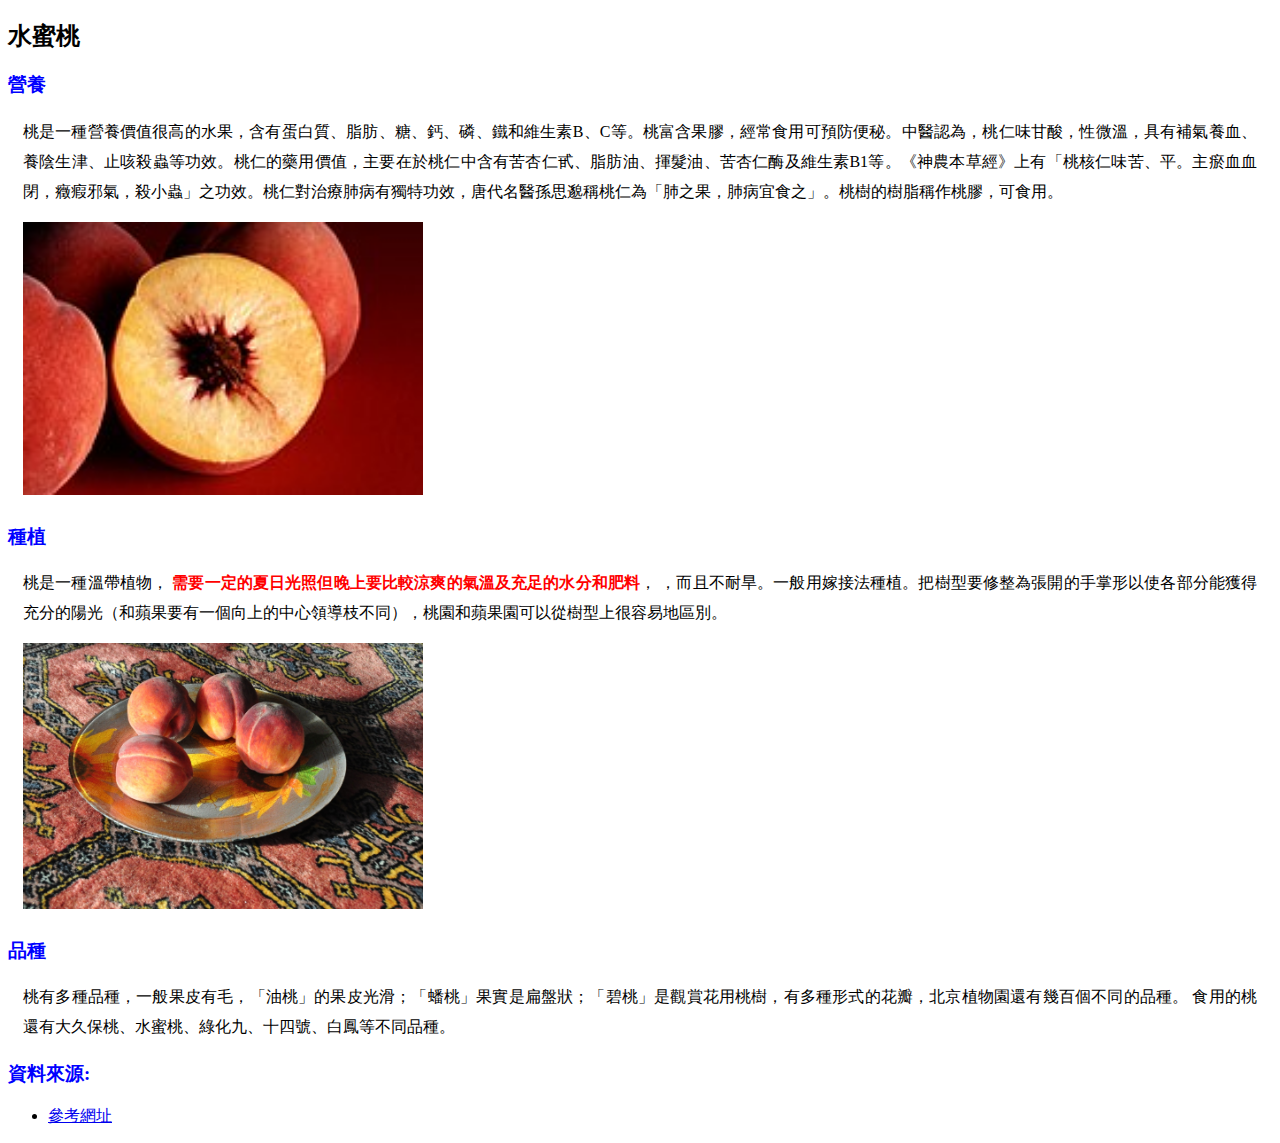
<file: B3B13/家庭作業01/index.htm>
<!DOCTYPE html>
<html>
<head>
	<meta charset="UTF-8">
		<title>家庭作業01</title>
	<style>
		div {
			margin: 15px;
			text-align: justify;
			line-height: 30px;
		}
		h3 {
			color: blue;
		}
		span {
			color: red;
			font-weight: bolder;
		}
	</style>
</head>
	<body>
        <h2>水蜜桃</h2>
		<h3>營養</h3>
		<div>
			桃是一種營養價值很高的水果，含有蛋白質、脂肪、糖、鈣、磷、鐵和維生素B、C等。桃富含果膠，經常食用可預防便秘。中醫認為，桃仁味甘酸，性微溫，具有補氣養血、養陰生津、止咳殺蟲等功效。桃仁的藥用價值，主要在於桃仁中含有苦杏仁甙、脂肪油、揮髮油、苦杏仁酶及維生素B1等。《神農本草經》上有「桃核仁味苦、平。主瘀血血閉，癥瘕邪氣，殺小蟲」之功效。桃仁對治療肺病有獨特功效，唐代名醫孫思邈稱桃仁為「肺之果，肺病宜食之」。桃樹的樹脂稱作桃膠，可食用。
		</div>
		<div ><img src="pic01.jpg" width="400"></div>
		<h3>種植</h3>
		<div>
			桃是一種溫帶植物，
			<span>需要一定的夏日光照但晚上要比較涼爽的氣溫及充足的水分和肥料</span>，
			，而且不耐旱。一般用嫁接法種植。把樹型要修整為張開的手掌形以使各部分能獲得充分的陽光（和蘋果要有一個向上的中心領導枝不同），桃園和蘋果園可以從樹型上很容易地區別。
		</div>
		<div ><img src="pic02.jpg" width="400"></div>
		<h3>品種</h3>
		<div>
			桃有多種品種，一般果皮有毛，「油桃」的果皮光滑；「蟠桃」果實是扁盤狀；「碧桃」是觀賞花用桃樹，有多種形式的花瓣，北京植物園還有幾百個不同的品種。

食用的桃還有大久保桃、水蜜桃、綠化九、十四號、白鳳等不同品種。
		</div>
		<h3>資料來源:</h3>
		<ul>
			<li><a href="https://zh.wikipedia.org/wiki/%E6%A1%83" target="_blank">參考網址</a></li>
		</ul>
	</body>
</html>
</file>
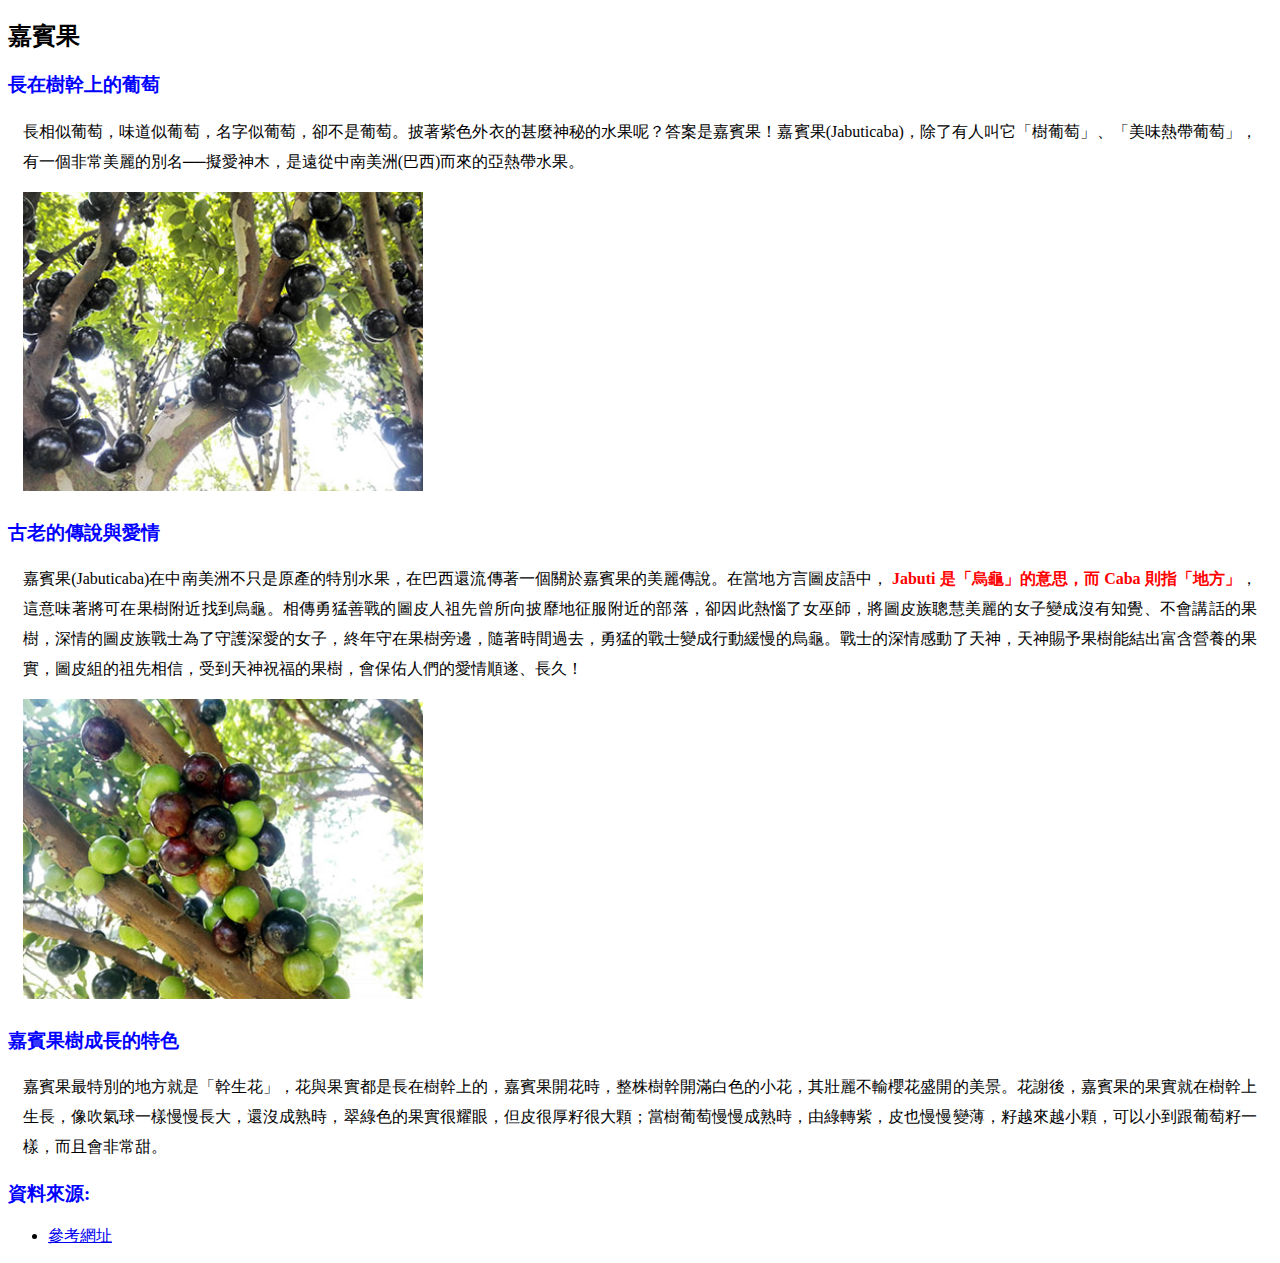
<file: B3B13/課堂作業01/index.htm>
<!DOCTYPE html>
<html>
<head>
	<meta charset="UTF-8">
		<title>課堂作業01</title>
	<style>
		div {
			margin: 15px;
			text-align: justify;
			line-height: 30px;
		}
		h3 {
			color: blue;
		}
		span {
			color: red;
			font-weight: bolder;
		}
	</style>
</head>
	<body>
        <h2>嘉賓果</h2>
		<h3>長在樹幹上的葡萄</h3>
		<div>
			長相似葡萄，味道似葡萄，名字似葡萄，卻不是葡萄。披著紫色外衣的甚麼神秘的水果呢？答案是嘉賓果！嘉賓果(Jabuticaba)，除了有人叫它「樹葡萄」、「美味熱帶葡萄」，有一個非常美麗的別名──擬愛神木，是遠從中南美洲(巴西)而來的亞熱帶水果。
		</div>
		<div ><img src="pic01.jpg" width="400"></div>
		<h3>古老的傳說與愛情</h3>
		<div>
			嘉賓果(Jabuticaba)在中南美洲不只是原產的特別水果，在巴西還流傳著一個關於嘉賓果的美麗傳說。在當地方言圖皮語中，
			<span>Jabuti 是「烏龜」的意思，而 Caba 則指「地方」</span>，
			這意味著將可在果樹附近找到烏龜。相傳勇猛善戰的圖皮人祖先曾所向披靡地征服附近的部落，卻因此熱惱了女巫師，將圖皮族聰慧美麗的女子變成沒有知覺、不會講話的果樹，深情的圖皮族戰士為了守護深愛的女子，終年守在果樹旁邊，隨著時間過去，勇猛的戰士變成行動緩慢的烏龜。戰士的深情感動了天神，天神賜予果樹能結出富含營養的果實，圖皮組的祖先相信，受到天神祝福的果樹，會保佑人們的愛情順遂、長久！
		</div>
		<div ><img src="pic02.jpg" width="400"></div>
		<h3>嘉賓果樹成長的特色</h3>
		<div>
			嘉賓果最特別的地方就是「幹生花」，花與果實都是長在樹幹上的，嘉賓果開花時，整株樹幹開滿白色的小花，其壯麗不輸櫻花盛開的美景。花謝後，嘉賓果的果實就在樹幹上生長，像吹氣球一樣慢慢長大，還沒成熟時，翠綠色的果實很耀眼，但皮很厚籽很大顆；當樹葡萄慢慢成熟時，由綠轉紫，皮也慢慢變薄，籽越來越小顆，可以小到跟葡萄籽一樣，而且會非常甜。
		</div>
		<h3>資料來源:</h3>
		<ul>
			<li><a href="https://greenbox.tw/Home/BlogPostNew/5791" target="_blank">參考網址</a></li>
		</ul>
	</body>
</html>
</file>
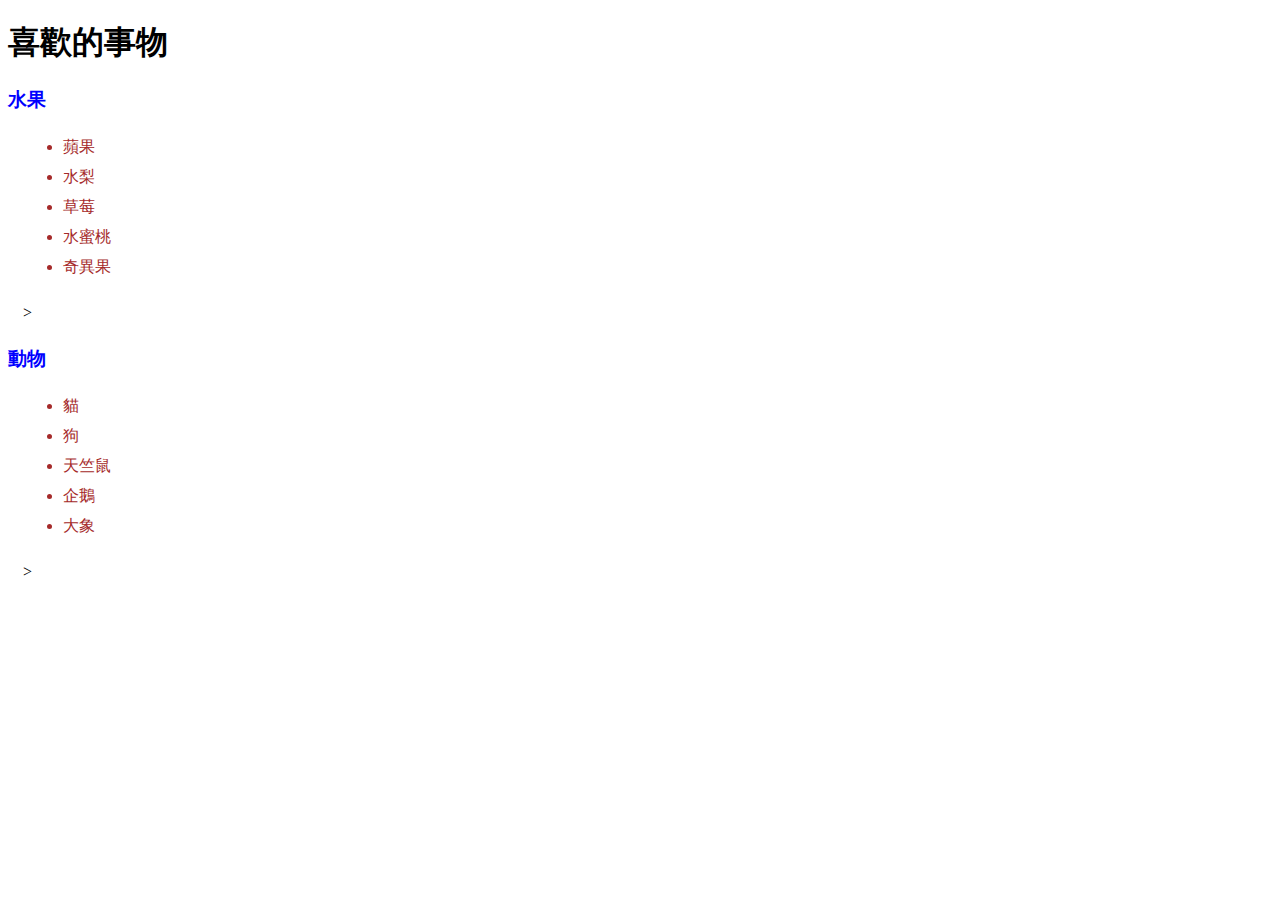
<file: B3B13/家庭作業02/家庭作業02.html>
<!DOCTYPE html>
<html>
<head>
    <meta charset="UTF-8">
    <title>家庭作業02</title>
            <link rel="stylesheet"  href="家庭作業02.css" /></link>
</head>
<body>
    <h1>喜歡的事物</h1>
    <h3>水果</h3>
    <div>
        <ul>
            <li>蘋果</li>
            <li>水梨</li>
            <li>草莓</li>
            <li>水蜜桃</li>
            <li>奇異果</li>
        </ul>>    
    </div>
        
    <h3>動物</h3>
    <div>
        <ul>
            <li>貓</li>
            <li>狗</li>
            <li>天竺鼠</li>
            <li>企鵝</li>
            <li>大象</li>
        </ul>>    
    </div>
</body>










</html>
</file>
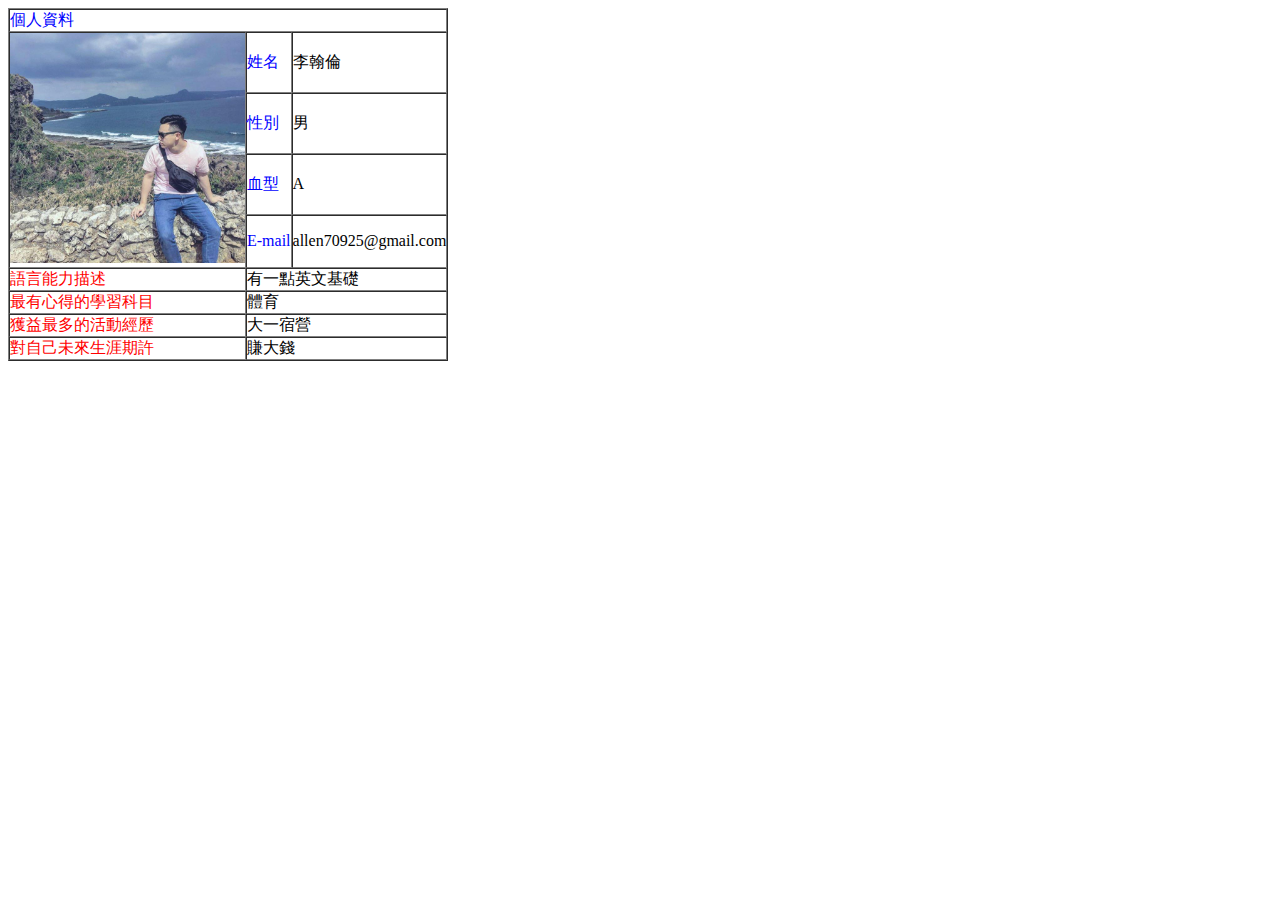
<file: B3B13/家庭作業03/家庭作業03.html>
<!DOCTYPE html>
<head>
    <title>家庭作業03</title>
</head>
<body>
     <table border="1" width="235" height="230" cellspacing="0" cellpadding="0" >
        <tr>
            <td colspan="3">
                <span class="color2">個人資料</span>
            </td>
            <style>
                .color1 {color:red }
                .color2 {color:blue } 
            </style>
            
        </tr>
        <tr>
            <td rowspan="4">
                <img src="pic01.jpg" width="235" height="230">
            </td> 
            <td nowrap>
                <span class="color2">姓名</span>
            </td> <td>李翰倫</td>
        </tr>
        <tr>
            <td>
                <span class="color2">性別</span>
            </td> <td>男</td> 
        </tr>
        <tr>
            <td>
                <span class="color2">血型</span>
            </td> <td>A</td>
        </tr>
        <tr>
            <td nowrap><span class="color2">E-mail</span>
            </td> <td>allen70925@gmail.com</td> 
        </tr>
        <tr>
            <td>
                <span class="color1">語言能力描述</span>
            </td> <td colspan="3">有一點英文基礎</td>
        </tr>
        <tr>
            <td>
                <span class="color1">最有心得的學習科目</span>
            </td> <td colspan="3">體育</td>
        </tr>
        <tr>
            <td><span class="color1">獲益最多的活動經歷</span>
            </td> <td colspan="3">大一宿營</td>
        </tr>
        <tr>
            <td>
                <span class="color1">對自己未來生涯期許</span>
            </td> <td colspan="3">賺大錢</td>
        </tr>
    </table>
</body>
</file>
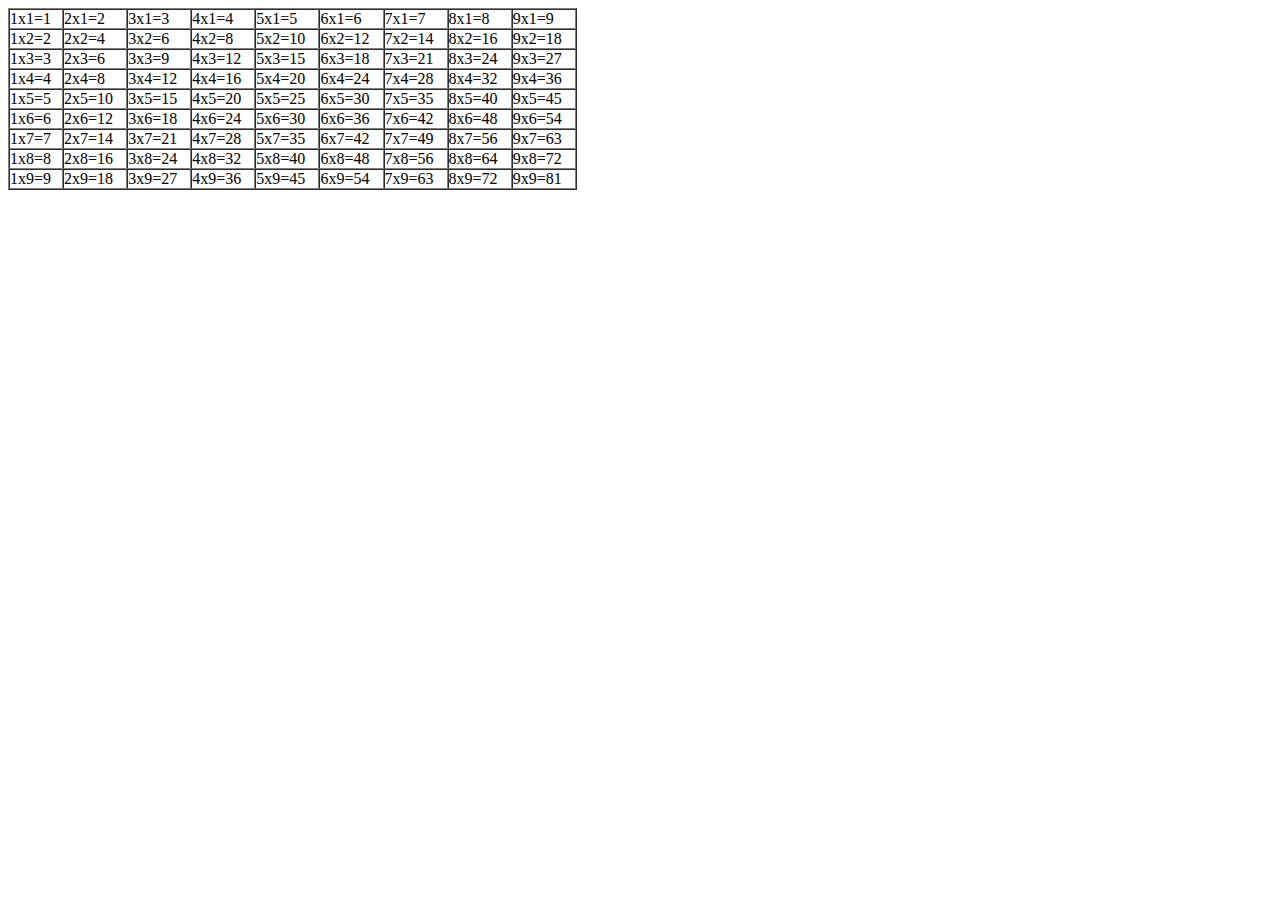
<file: B3B13/家庭作業04/家庭作業04.html>
<!DOCTYPE html>
<html>
    <head>
        <meta charset="UTF-8">
        <title>家庭作業04</title>
    </head>
    <table border="1" width="45%" height="50" cellspacing="0" cellpadding="0">
       <tr>
           <td>1x1=1</td> 
           <td>2x1=2</td>
           <td>3x1=3</td>
           <td>4x1=4</td>
           <td>5x1=5</td>
           <td>6x1=6</td>
           <td>7x1=7</td>
           <td>8x1=8</td>
           <td>9x1=9</td>
       </tr>
       <tr>
           <td>1x2=2</td>
           <td>2x2=4</td>
           <td>3x2=6</td>
           <td>4x2=8</td>
           <td>5x2=10</td>
           <td>6x2=12</td>
           <td>7x2=14</td>
           <td>8x2=16</td>
           <td>9x2=18</td>
         </tr>
         <tr>
            <td>1x3=3</td>
            <td>2x3=6</td>
            <td>3x3=9</td>
            <td>4x3=12</td>
            <td>5x3=15</td>
            <td>6x3=18</td>
            <td>7x3=21</td>
            <td>8x3=24</td>
            <td>9x3=27</td>
         </tr>
         <tr>
            <td>1x4=4</td>
            <td>2x4=8</td>
            <td>3x4=12</td>
            <td>4x4=16</td>
            <td>5x4=20</td>
            <td>6x4=24</td>
            <td>7x4=28</td>
            <td>8x4=32</td>
            <td>9x4=36</td>
         </tr>
         <tr>
             <td>1x5=5</td>
            <td>2x5=10</td>
            <td>3x5=15</td>
            <td>4x5=20</td>
            <td>5x5=25</td>
             <td>6x5=30</td>
             <td>7x5=35</td>
            <td>8x5=40</td>
            <td>9x5=45</td>
             </tr>
         <tr>
            <td>1x6=6</td>
            <td>2x6=12</td>
            <td>3x6=18</td>
            <td>4x6=24</td>
            <td>5x6=30</td>
            <td>6x6=36</td>
            <td>7x6=42</td>
            <td>8x6=48</td>
            <td>9x6=54</td>
         </tr>
         <tr>
            <td>1x7=7</td>
            <td>2x7=14</td>
            <td>3x7=21</td>
            <td>4x7=28</td>
            <td>5x7=35</td>
            <td>6x7=42</td>
            <td>7x7=49</td>
            <td>8x7=56</td>
            <td>9x7=63</td>
         </tr>
         <tr>
            <td>1x8=8</td>
            <td>2x8=16</td>
            <td>3x8=24</td>
            <td>4x8=32</td>
            <td>5x8=40</td>
            <td>6x8=48</td>
            <td>7x8=56</td>
            <td>8x8=64</td>
            <td>9x8=72</td>
         </tr>
         <tr>
            <td>1x9=9</td>
            <td>2x9=18</td>
            <td>3x9=27</td>
            <td>4x9=36</td>
            <td>5x9=45</td>
            <td>6x9=54</td>
            <td>7x9=63</td>
            <td>8x9=72</td>
            <td>9x9=81</td>
         </tr>
    </table>
</html>
</file>
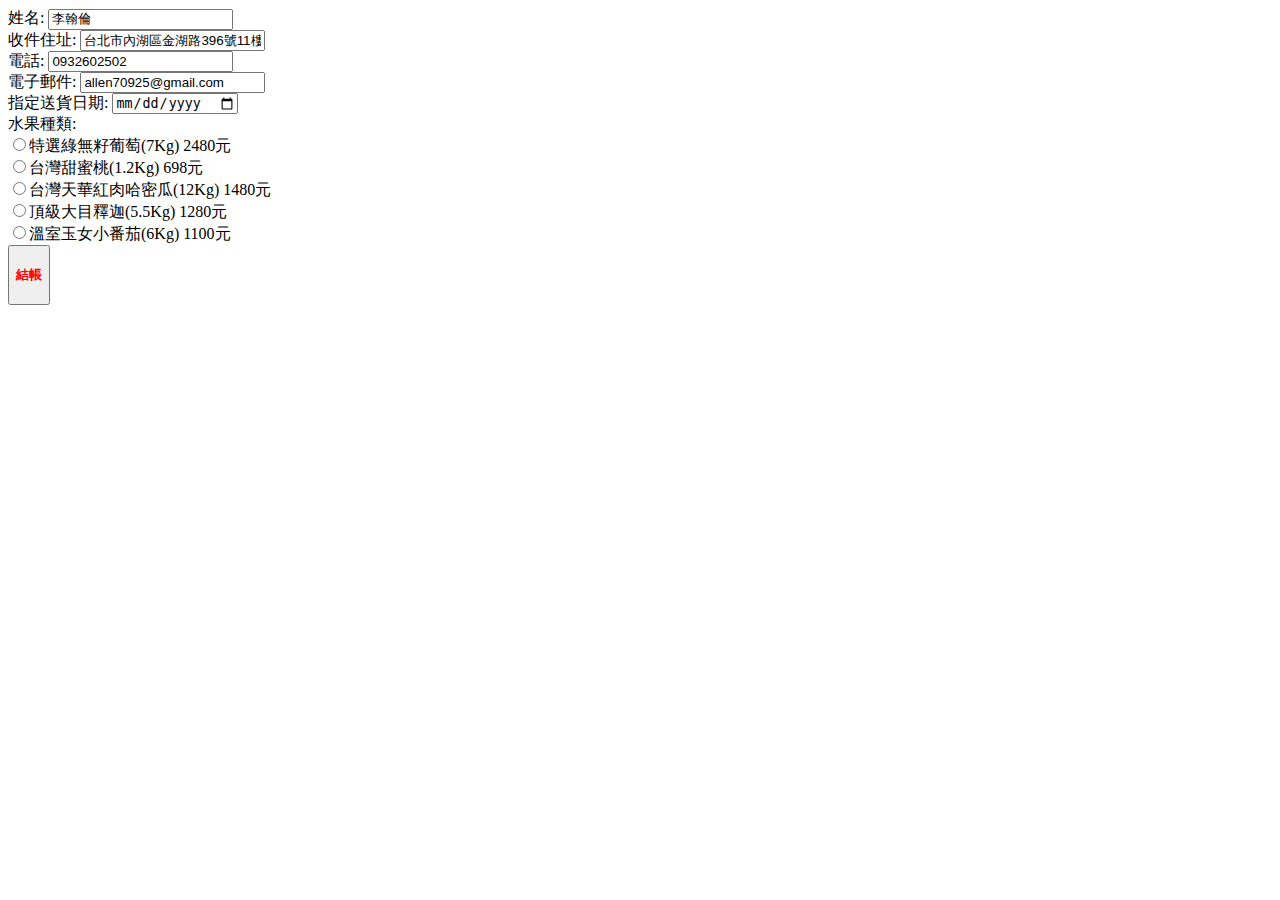
<file: B3B13/家庭作業05/家庭作業05.html>
<!DOCTYPE html>
<html lang="zh">

<head>
    <meta charset="UTF-8">
    <title>家庭作業05</title>
    <style>
        h4 {
            color: red;
        }

        div {
            color: blue;
            margin: 5px;
        }
    </style>

</head>

<body>
<form id="form01">
    姓名: <input type="text" name="name01" value="李翰倫"><br>
    收件住址: <input type="text" name="address01" value="台北市內湖區金湖路396號11樓之1"><br>
    電話: <input type="tel" name="tel01" value="0932602502"><br>
    電子郵件: <input type="email" name="email01" value="allen70925@gmail.com"><br>
    指定送貨日期: <input type="date" name="date01"><br>
    水果種類: <br><input type="radio" name="fruit" id="fruit01" value="特選綠無籽葡萄(7Kg)">特選綠無籽葡萄(7Kg) 2480元<br>
    <input type="radio" name="fruit" id="fruit02" value="台灣甜蜜桃(1.2Kg)">台灣甜蜜桃(1.2Kg) 698元<br>
    <input type="radio" name="fruit" id="fruit03" value="台灣天華紅肉哈密瓜(12Kg)">台灣天華紅肉哈密瓜(12Kg) 1480元<br>
    <input type="radio" name="fruit" id="fruit02" value="頂級大目釋迦(5.5Kg)">頂級大目釋迦(5.5Kg) 1280元<br>
    <input type="radio" name="fruit" id="fruit02" value="溫室玉女小番茄(6Kg)">溫室玉女小番茄(6Kg) 1100元<br>

</form>

<button onclick="shoppingInfo()"><h4>結帳</h4></button>
<div id="demo"></div>
<script>
    function shoppingInfo() {
        var x = document.getElementById("form01");
        var item = "";
        var price = 0;
        var text = "<h4>您的購物資訊如下:</h4>";
        var i;
        text += "<table border='1' width='90%' cellspacing='0' cellpadding='0'>";

        for (i = 0; i < 5; i++) {
            text += "<tr>";
            switch (i) {
                case 0:
                    item = "姓名: ";
                    break;
                case 1:
                    item = "收件住址: ";
                    break;
                case 2:
                    item = "電話: ";
                    break;
                case 3:
                    item = "電子郵件: ";
                    break;
                case 4:
                    item = "指定送貨日期: ";
                    break;
            }
            text += "<td>" + item + "</td>" + "<td>" + x.elements[i].value +"</td>";
            text += "</tr>";
        }


        for (i=5; i<=9; i++) {
            if(x.elements[i].checked == true){
                switch(i){
                    case 5: price=2480; break;
                    case 6: price=698; break;
                    case 7: price=1480; break;
                    case 8: price=1280; break;
                    case 9: price=1100; break;
                }
                text += "<tr><td>水果種類: </td>" + "<td>" + x.elements[i].value + "</td></tr>";
                text += "<tr><td>價格合計: </td>" + "<td>" + price + "元</td><tr>";
            }
            text += "</tr>";
        }

        text += "</table>";
        document.getElementById("demo").innerHTML = text;
    }
</script>

</body>

</html>
</file>
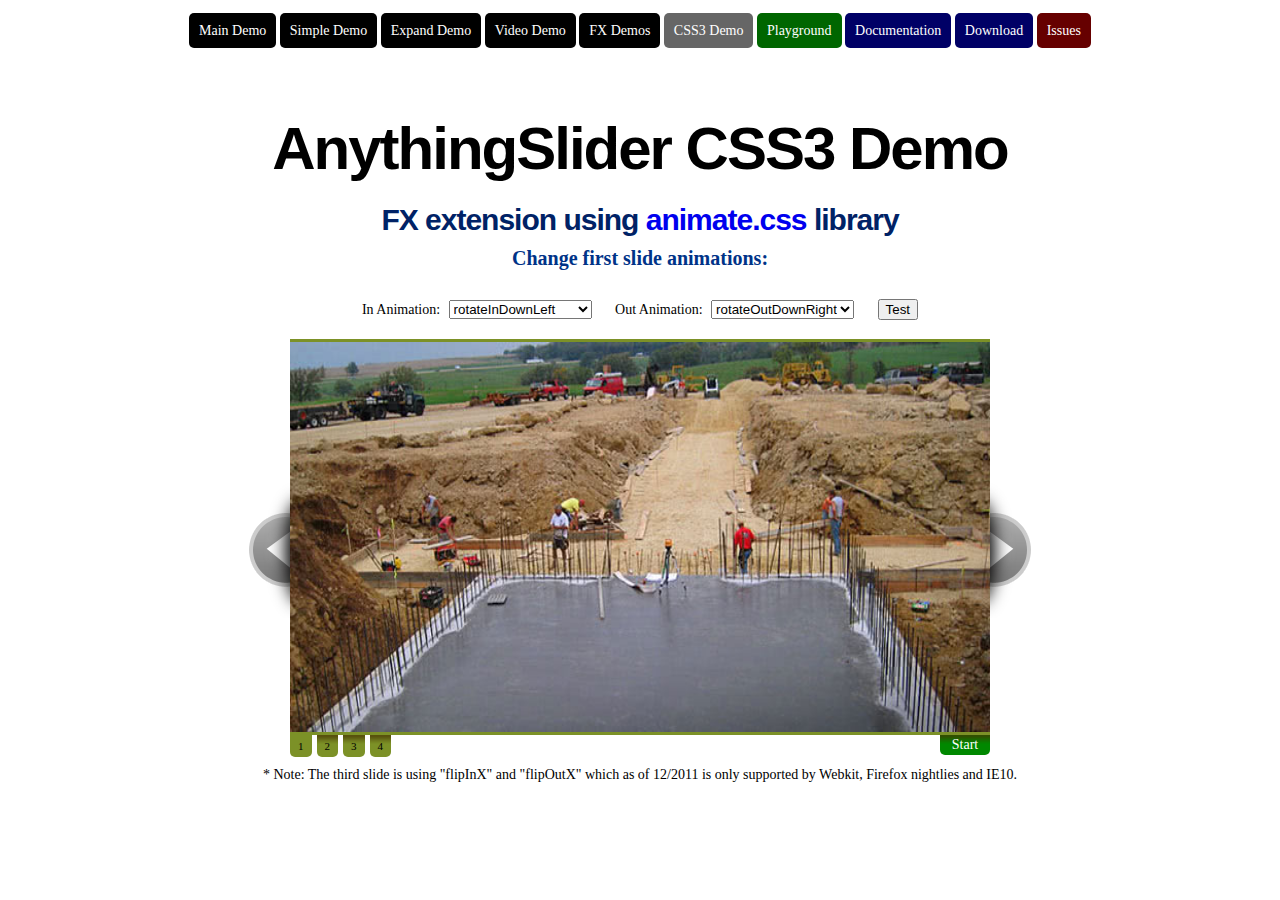
<file: B3B13/家庭作業06/css3.html>
<!DOCTYPE html>
<html>

<head>
	<meta charset="utf-8">

	<title>AnythingSlider CSS3 Demo</title>
	<link rel="shortcut icon" href="demos/images/favicon.ico" type="image/x-icon">
	<link rel="apple-touch-icon" href="demos/images/apple-touch-icon.png">

	<!-- jQuery (required) -->
	<script src="https://ajax.googleapis.com/ajax/libs/jquery/1.8/jquery.min.js"></script>
	<script>window.jQuery || document.write('<script src="js/jquery.min.js"><\/script>')</script>

	<!-- Demo stuff -->
	<link rel="stylesheet" href="demos/css/page.css">
	<script src="demos/js/css3demo.js"></script>

	<!-- Anything Slider -->
	<link rel="stylesheet" href="css/anythingslider.css">
	<script src="js/jquery.anythingslider.js"></script>

	<!-- include the animate.css library -->
	<link rel="stylesheet" href="css/animate.css">
	<!-- AnythingSlider optional extensions, needed for animate.css compatibility -->
	<script src="js/jquery.anythingslider.fx.js"></script>

	<!-- <script src="js/jquery.anythingslider.video.js"></script> -->

	<!-- Define slider dimensions here -->
	<style>
	#slider { width: 700px; height: 390px; }

	/* animate.css animation settings
	 * If animating elements inside the panel, include the element here ( e.g. #slider li, #slider img {...} )
	 */
	#slider li {
		-webkit-backface-visibility: hidden;
		-moz-backface-visibility: hidden;
		-ms-backface-visibility: hidden;
		backface-visibility: hidden;
		-webkit-animation-duration: 1s;
		-webkit-animation-delay: .2s;
		-webkit-animation-timing-function: ease;
		-webkit-animation-fill-mode: both;
		-moz-animation-duration: 1s;
		-moz-animation-delay: .2s;
		-moz-animation-timing-function: ease;
		-moz-animation-fill-mode: both;
		-ms-animation-duration: 1s;
		-ms-animation-delay: .2s;
		-ms-animation-timing-function: ease;
		-ms-animation-fill-mode: both;
		animation-duration: 1s;
		animation-delay: .2s;
		animation-timing-function: ease;
		animation-fill-mode: both;
	}
	</style>

	<!-- AnythingSlider initialization -->
	<script>
		// DOM Ready
		$(function(){

			$('#slider')
				.anythingSlider({
					animationTime      : 0,  // no jQuery animation - no sliding left/right
					delayBeforeAnimate : 500 // add delay before switching so you can see the css3 animation
				})
				.anythingSliderFx(
					{},    // no fx animation, it's all css baby!
					{
						stopRepeat : false,         // fx option to prevent repeating animation on startup/clicking the same slide (default is false)
						dataAnimate: 'data-animate' // data attribute containing the in and out animation.css class names to use
					}
				);

		});
	</script>

</head>

<body id="css3demo">

	<!-- Links to other demo pages & docs -->
	<div id="nav">
		<a href="index.html">Main Demo</a>
		<a href="simple.html">Simple Demo</a>
		<a href="expand.html">Expand Demo</a>
		<a href="video.html">Video Demo</a>
		<a href="demos.html">FX Demos</a>
		<a class="current" href="css3.html">CSS3 Demo</a>
		<a class="play" href="http://jsfiddle.net/Mottie/ycUB6/">Playground</a>
		<a class="git" href="https://github.com/CSS-Tricks/AnythingSlider/wiki">Documentation</a>
		<a class="git" href="https://github.com/CSS-Tricks/AnythingSlider/zipball/master">Download</a>
		<a class="issue" href="https://github.com/CSS-Tricks/AnythingSlider/issues">Issues</a><br><br>
	</div>
	<!-- End Links -->

	<h1>AnythingSlider CSS3 Demo</h1>

	<h2 class="title">FX extension using <a href="http://daneden.me/animate/">animate.css</a> library</h2>

	<h3 class="ani">Change first slide animations:</h3>
	<p class="ani">
		In Animation: <select class="animations"></select>
		Out Animation: <select class="animations"></select>
		<button>Test</button>
	</p>

	<!-- CSS3 AnythingSlider -->

	<ul id="slider">
		<!-- data-animate="IN animation, OUT animation" can be applied to the panel or ANY element inside the panel -->
		<li data-animate="rotateInDownLeft, rotateOutDownRight"><img src="demos/images/slide-civil-1.jpg" alt=""></li>
		<li data-animate="rotateIn, rotateOut"><img src="demos/images/slide-env-1.jpg" alt=""></li>
		<li data-animate="flipInX, flipOutX"><img src="demos/images/slide-civil-2.jpg" alt=""></li>
		<li data-animate="rotateInUpLeft, rotateOutUpRight"><img src="demos/images/slide-env-2.jpg" alt=""></li>
	</ul>

	<!-- END AnythingSlider -->

	<p class="ani">
		* Note: The third slide is using "flipInX" and "flipOutX" which as of 12/2011 is only supported by Webkit, Firefox nightlies and IE10.
	</p>

</body>

</html>
</file>
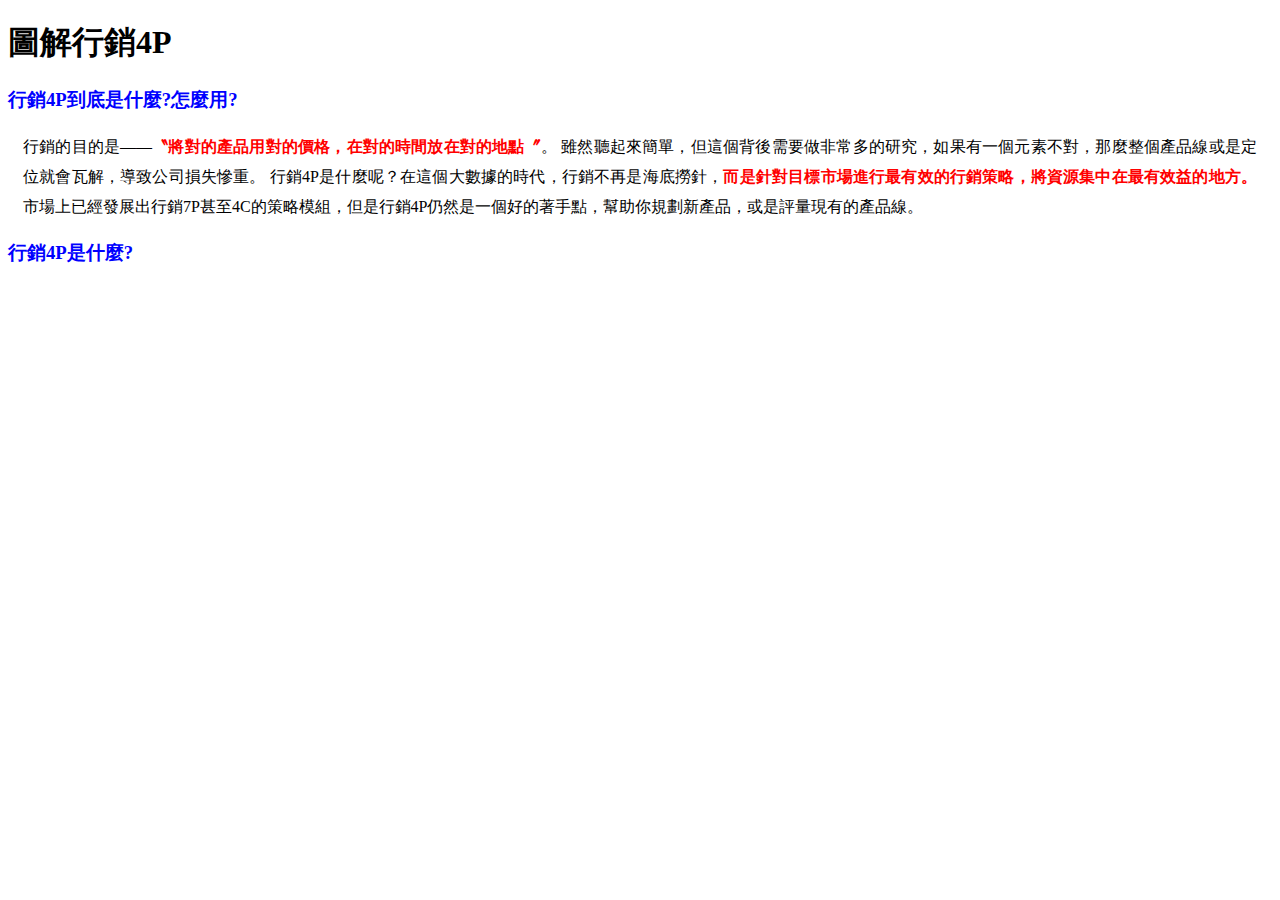
<file: B3B13/課堂作業02/課堂作業02.html>
<!DOCTYPE html>
<html>
<head>
    <meta charset="UTF-8">
    <title>課堂作業02</title>
    <link rel="stylesheet"  href="課堂作業02.css" /></link>
</head>
<body>
    <h1>圖解行銷4P</h1>
    <h3>行銷4P到底是什麼?怎麼用?</h3>
    <div>行銷的目的是——<span>〝將對的產品用對的價格，在對的時間放在對的地點〞</span>。
        雖然聽起來簡單，但這個背後需要做非常多的研究，如果有一個元素不對，那麼整個產品線或是定位就會瓦解，導致公司損失慘重。
        
        行銷4P是什麼呢？在這個大數據的時代，行銷不再是海底撈針，<span>而是針對目標市場進行最有效的行銷策略，將資源集中在最有效益的地方。</span>
        市場上已經發展出行銷7P甚至4C的策略模組，但是行銷4P仍然是一個好的著手點，幫助你規劃新產品，或是評量現有的產品線。</div>
        
    <h3>行銷4P是什麼?</h3>
</body>










</html>
</file>
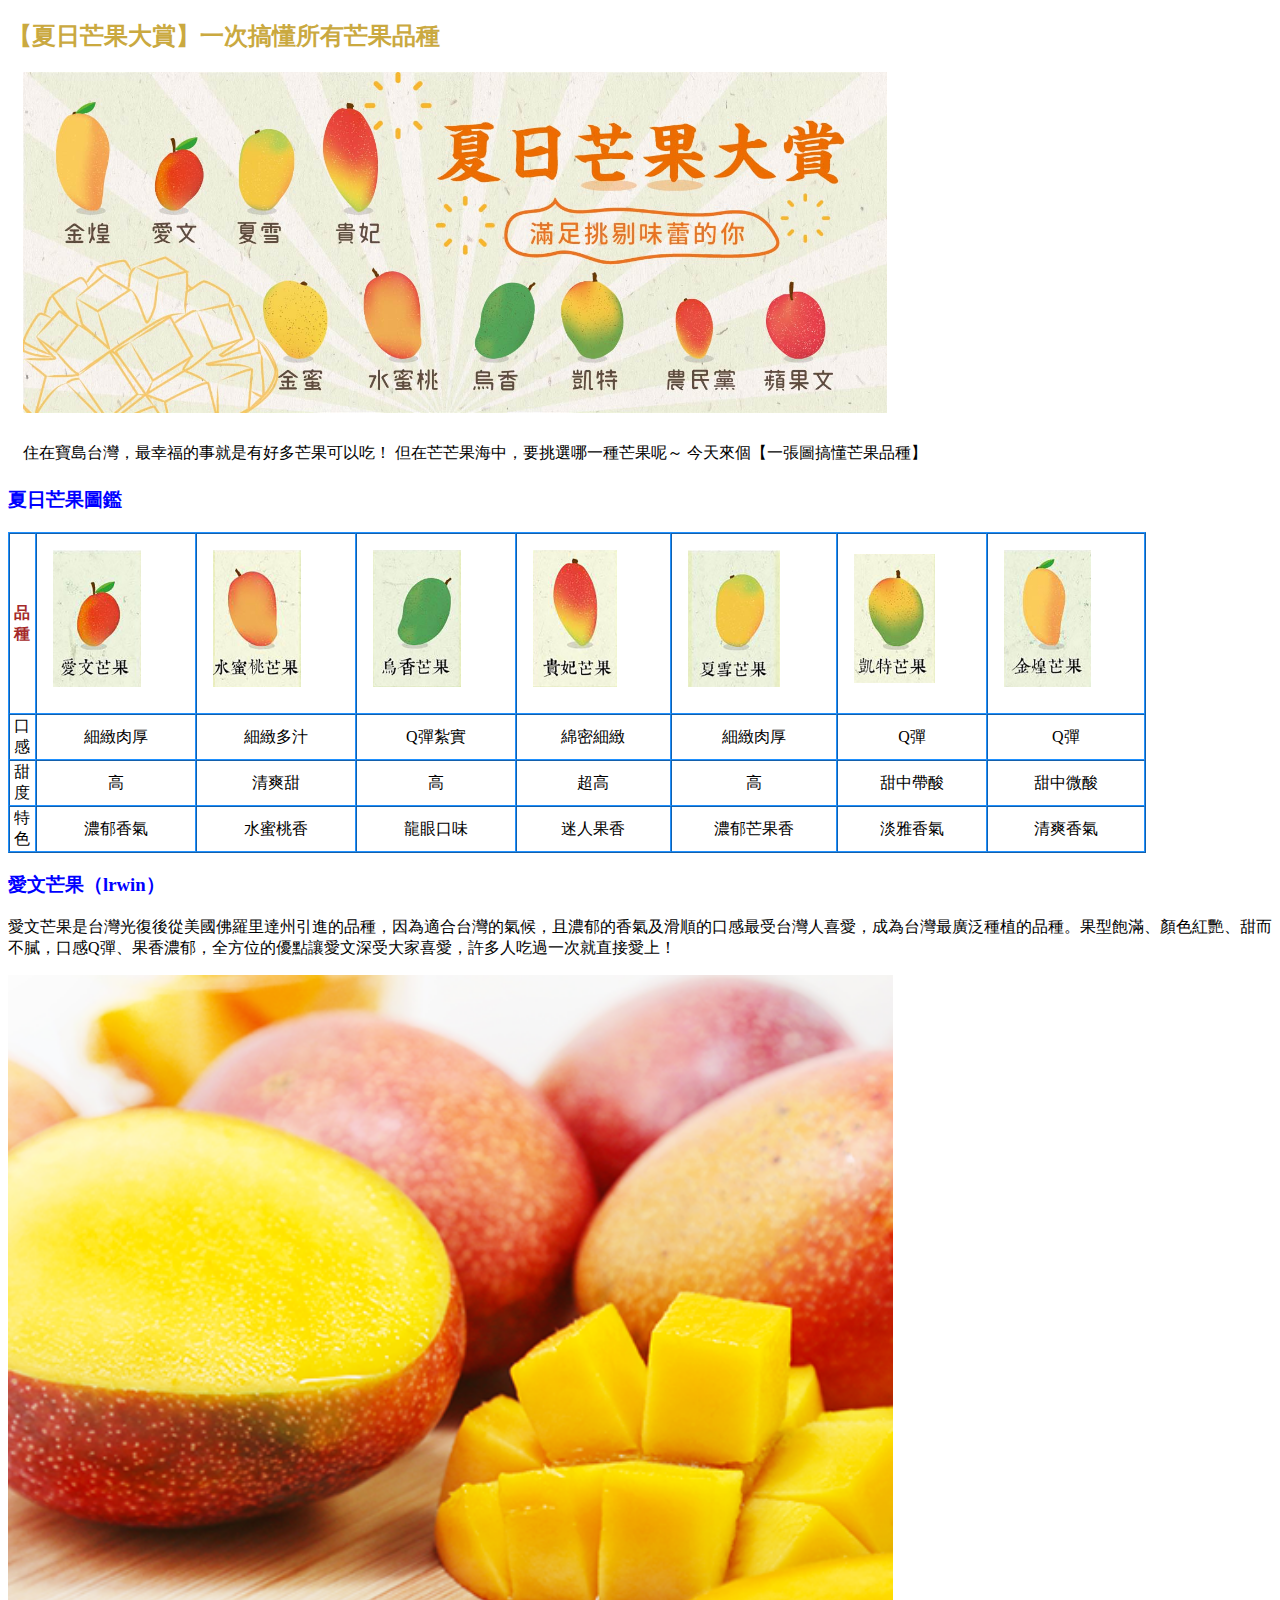
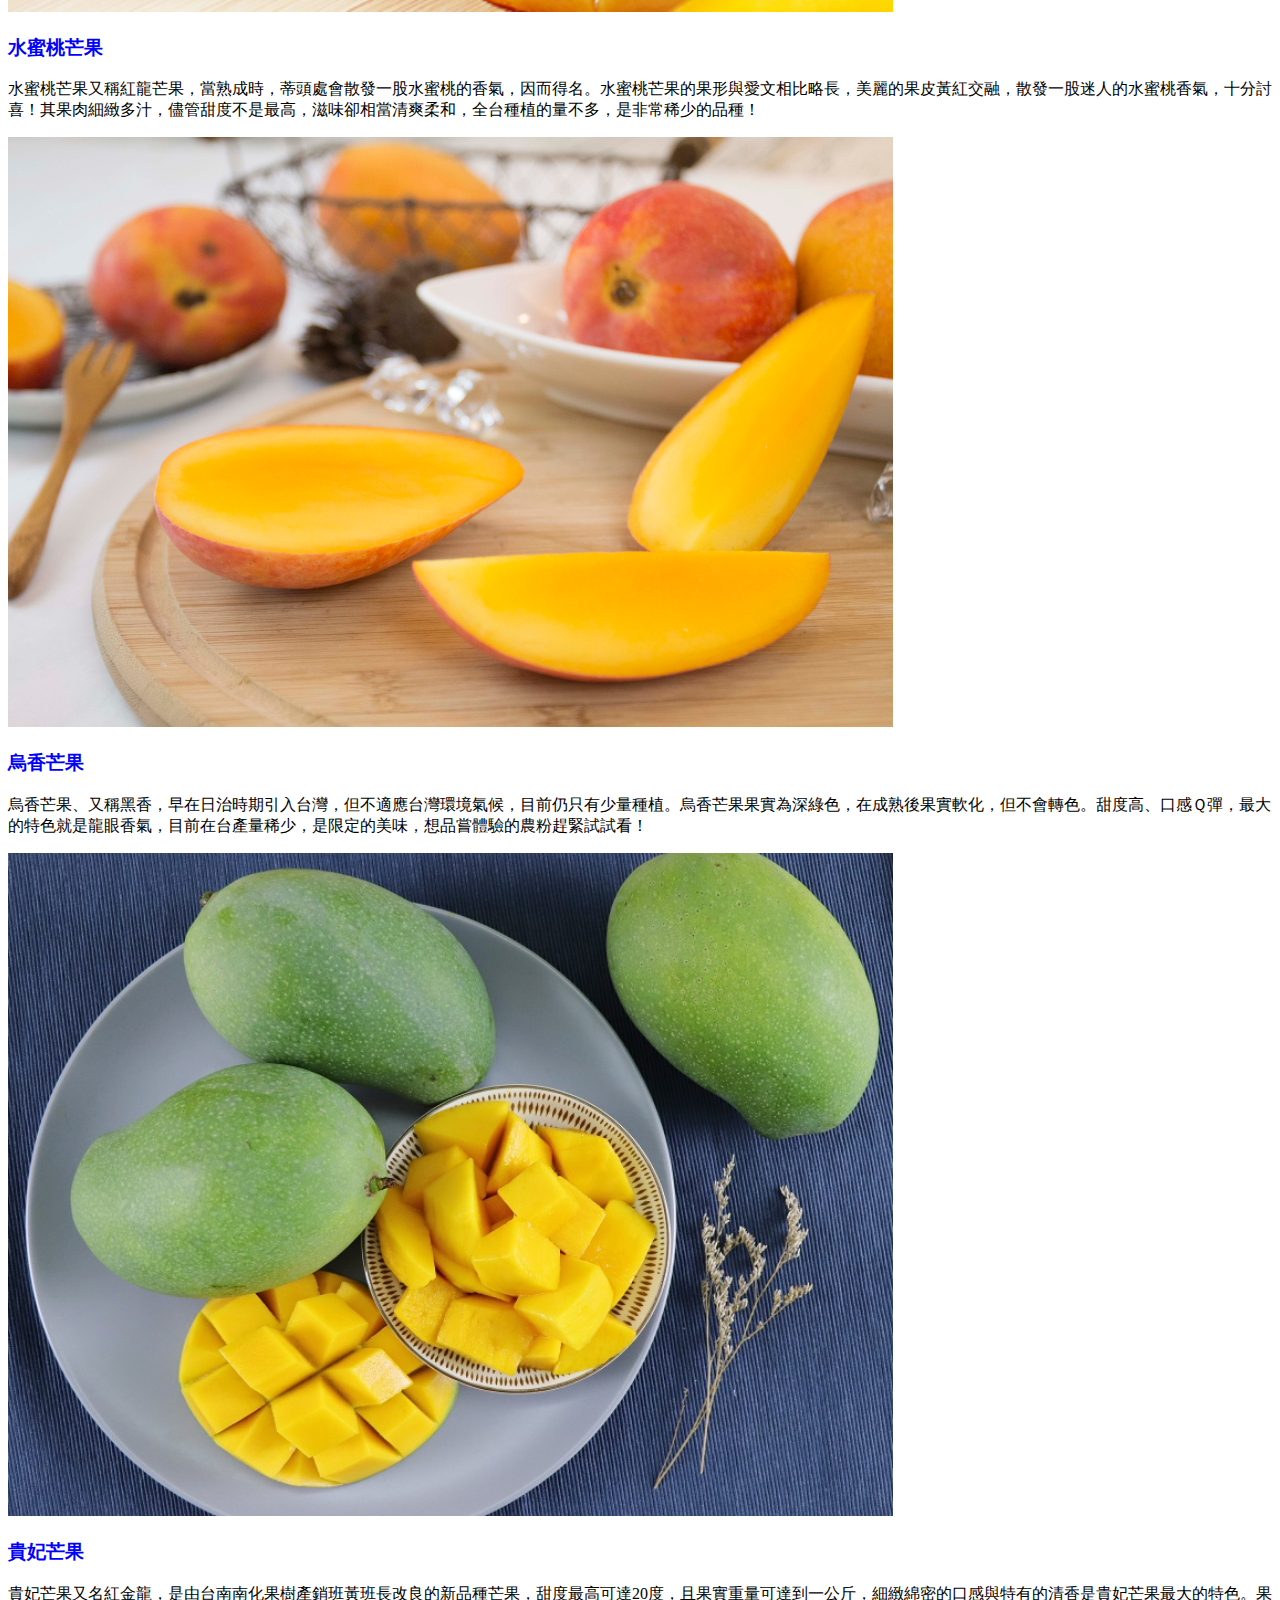
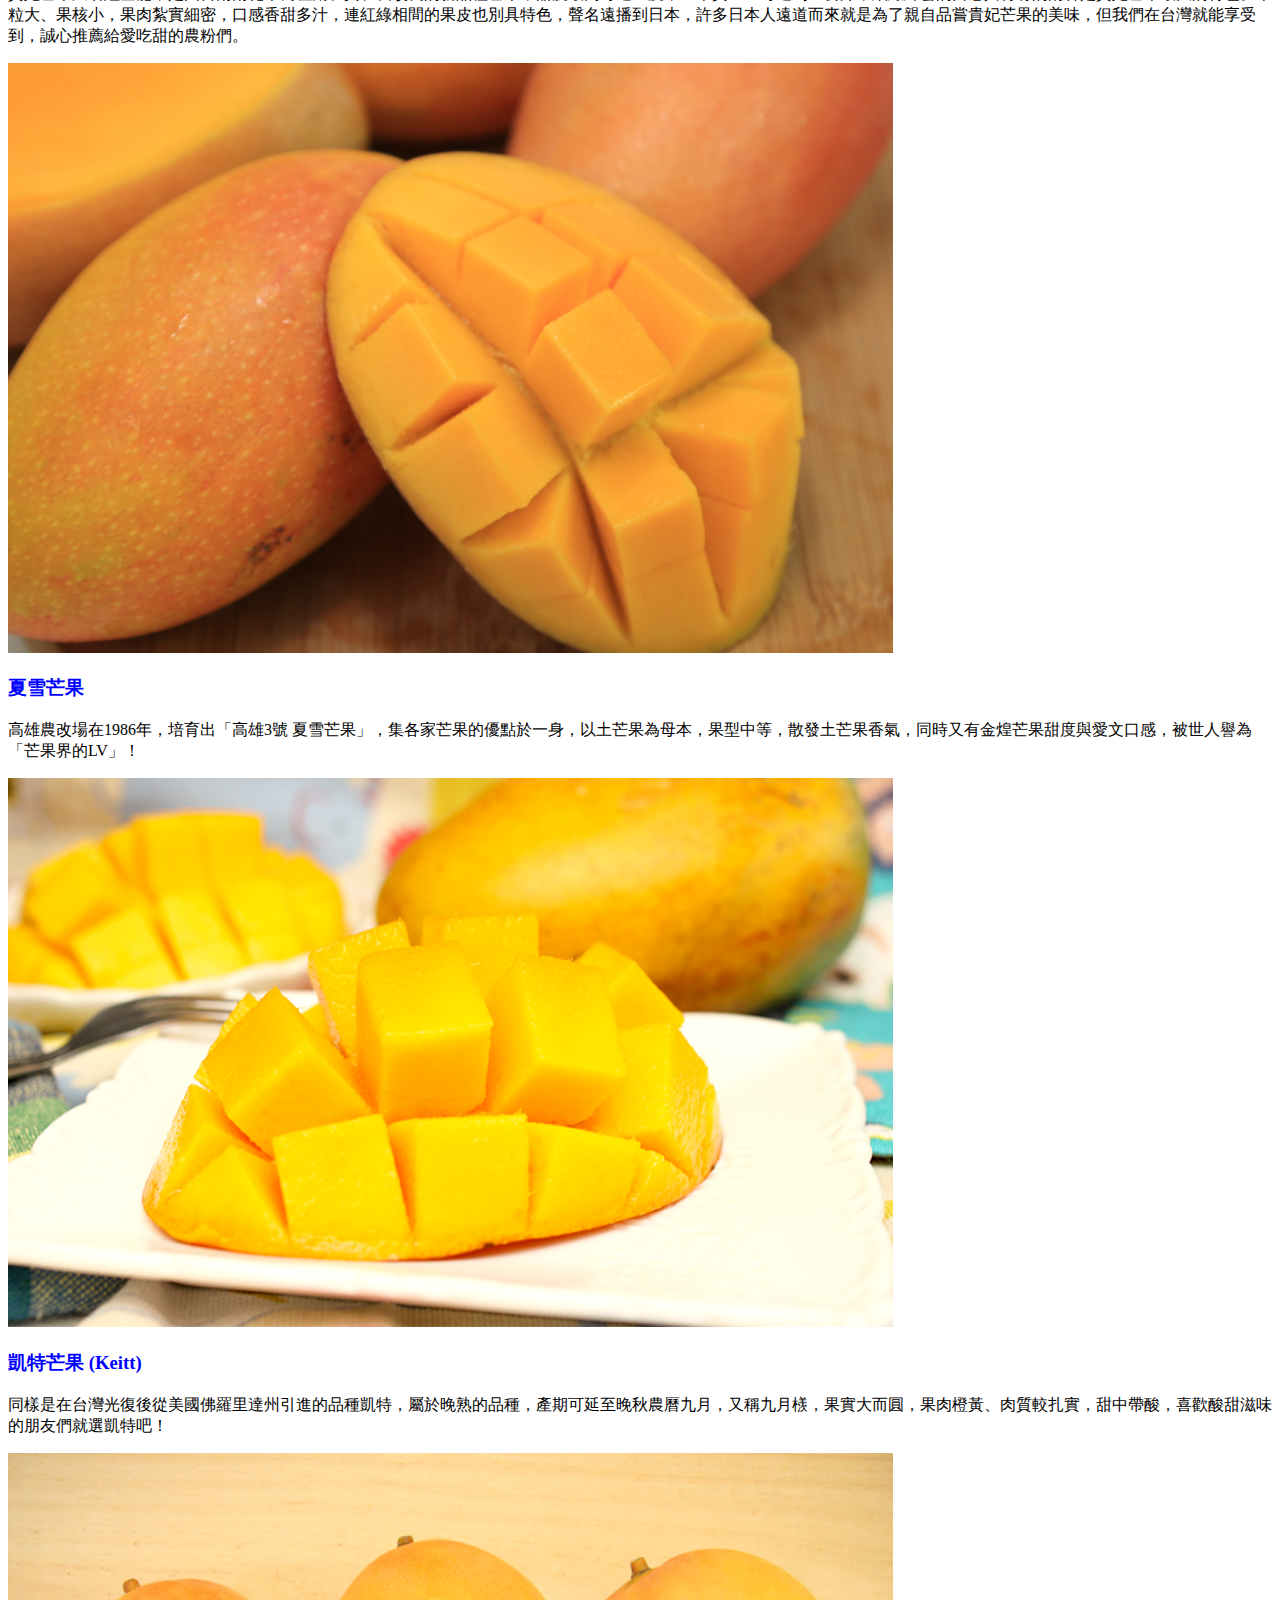
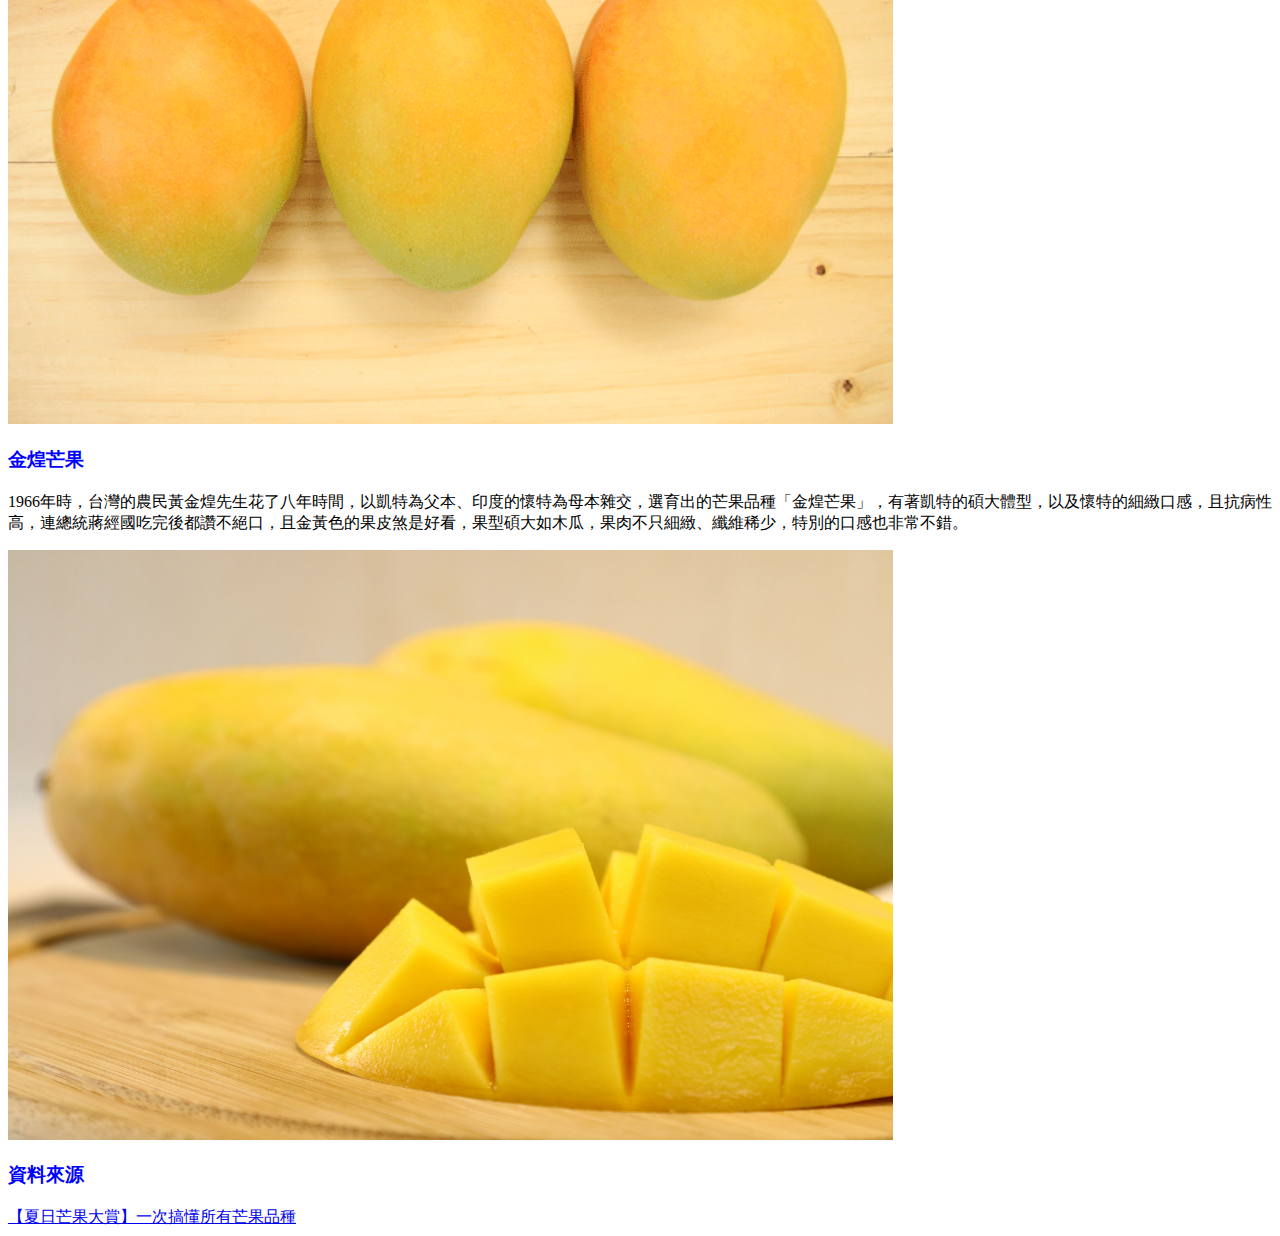
<file: B3B13/課堂作業03/課堂作業03.html>
<!DOCTYPE html>
<html>
    <style>
        div {
            margin: 15px;
            text-align: justify;
            line-height: 30px;
        }
        h2 {
            color: #caa940
        }
        h3 {
            color : blue;
        }
        img {
            width: 70%
        }
        span {
            color: red;
            font-weight: bolder;
        }
        table {
            border-color: dodgerblue;
        }
        
        th {
            text-align: center;
            color: brown;
        }
        tr {
            text-align: center;
        }
        td {
            vertical-align: middle;
        }
        </style>    
<head>
    <meta charset="UTF-8">
    <title>課堂作業03</title>
</head>
<body>
    <h2>【夏日芒果大賞】一次搞懂所有芒果品種</h2>
    <div>
        <img src="table_pic/pic00.jpg" >
    </div>
    <div>住在寶島台灣，最幸福的事就是有好多芒果可以吃！ 但在芒芒果海中，要挑選哪一種芒果呢～ 今天來個【一張圖搞懂芒果品種】</div>
    <h3>夏日芒果圖鑑</h3>
    <table border="1" width="90%" cellspacing="0" >
        <tr>
            <th>品種</th>
            <th>
                <div>
                    <img src="table_pic/pic01.jpg">
                </div>
            </th>
            <th>
                <div>
                    <img src="table_pic/pic02.jpg">
                </div>
            </th>
            <th>
                <div>
                    <img src="table_pic/pic03.jpg">
                </div>
            </th>
            <th>
                <div>
                    <img src="table_pic/pic04.jpg">
                </div>
            </th>
            <th>
                <div>
                    <img src="table_pic/pic05.jpg">
                </div>
            </th>
            <th>
                <div>
                    <img src="table_pic/pic06.jpg">
                </div>
            </th>
            <th>
                <div>
                    <img src="table_pic/pic07.jpg">
                </div>
            </th>
        </tr>
        <tr>
            <td>口感</td>
            <td>細緻肉厚</td>
            <td>細緻多汁</td>
            <td>Q彈紮實</td>
            <td>綿密細緻</td>
            <td>細緻肉厚</td>
            <td>Q彈</td>
            <td>Q彈</td>
        </tr>
        <tr>
            <td>甜度</td>
            <td>高</td>
            <td>清爽甜</td>
            <td>高</td>
            <td>超高</td>
            <td>高</td>
            <td>甜中帶酸</td>
            <td>甜中微酸</td>
        </tr>   
        <tr>
            <td>特色</td>
            <td>濃郁香氣</td>
            <td>水蜜桃香</td>
            <td>龍眼口味</td>
            <td>迷人果香</td>
            <td>濃郁芒果香</td>
            <td>淡雅香氣</td>
            <td>清爽香氣</td>
        </tr> 
        </table>
        
        <h3>愛文芒果（lrwin）</h3> 
        <p>愛文芒果是台灣光復後從美國佛羅里達州引進的品種，因為適合台灣的氣候，且濃郁的香氣及滑順的口感最受台灣人喜愛，成為台灣最廣泛種植的品種。果型飽滿、顏色紅艷、甜而不膩，口感Q彈、果香濃郁，全方位的優點讓愛文深受大家喜愛，許多人吃過一次就直接愛上！</p>  
            <img src="pic08.png"></img>
        <h3>水蜜桃芒果</h3>
        <p>水蜜桃芒果又稱紅龍芒果，當熟成時，蒂頭處會散發一股水蜜桃的香氣，因而得名。水蜜桃芒果的果形與愛文相比略長，美麗的果皮黃紅交融，散發一股迷人的水蜜桃香氣，十分討喜！其果肉細緻多汁，儘管甜度不是最高，滋味卻相當清爽柔和，全台種植的量不多，是非常稀少的品種！</p> 
            <img src="pic09.jpg"></img> 
        <h3>烏香芒果</h3>  
        <p>烏香芒果、又稱黑香，早在日治時期引入台灣，但不適應台灣環境氣候，目前仍只有少量種植。烏香芒果果實為深綠色，在成熟後果實軟化，但不會轉色。甜度高、口感Ｑ彈，最大的特色就是龍眼香氣，目前在台產量稀少，是限定的美味，想品嘗體驗的農粉趕緊試試看！</p>
            <img src="pic10.jpg"></img>
        <h3>貴妃芒果</h3> 
        <p>貴妃芒果又名紅金龍，是由台南南化果樹產銷班黃班長改良的新品種芒果，甜度最高可達20度，且果實重量可達到一公斤，細緻綿密的口感與特有的清香是貴妃芒果最大的特色。果粒大、果核小，果肉紮實細密，口感香甜多汁，連紅綠相間的果皮也別具特色，聲名遠播到日本，許多日本人遠道而來就是為了親自品嘗貴妃芒果的美味，但我們在台灣就能享受到，誠心推薦給愛吃甜的農粉們。
        </p> 
            <img src="pic11.jpg"></img>
        <h3>夏雪芒果</h3>    
        <p>高雄農改場在1986年，培育出「高雄3號 夏雪芒果」，集各家芒果的優點於一身，以土芒果為母本，果型中等，散發土芒果香氣，同時又有金煌芒果甜度與愛文口感，被世人譽為「芒果界的LV」！</p>
            <img src="pic12.png"></img>
        <h3>凱特芒果 (Keitt)</h3> 
        <p>同樣是在台灣光復後從美國佛羅里達州引進的品種凱特，屬於晚熟的品種，產期可延至晚秋農曆九月，又稱九月檨，果實大而圓，果肉橙黃、肉質較扎實，甜中帶酸，喜歡酸甜滋味的朋友們就選凱特吧！</p>   
            <img src="pic13.png"></img>
        <h3>金煌芒果</h3>      
        <p>1966年時，台灣的農民黃金煌先生花了八年時間，以凱特為父本、印度的懷特為母本雜交，選育出的芒果品種「金煌芒果」，有著凱特的碩大體型，以及懷特的細緻口感，且抗病性高，連總統蔣經國吃完後都讚不絕口，且金黃色的果皮煞是好看，果型碩大如木瓜，果肉不只細緻、纖維稀少，特別的口感也非常不錯。</p>
            <img src="pic14.jpg"></img>
        <h3>資料來源</h3>
        <li>
            <a href="https://greenbox.tw/Blog/BlogPostNew/6057/">【夏日芒果大賞】一次搞懂所有芒果品種</a><br>
        </li>    

           
</body>










</html>
</file>
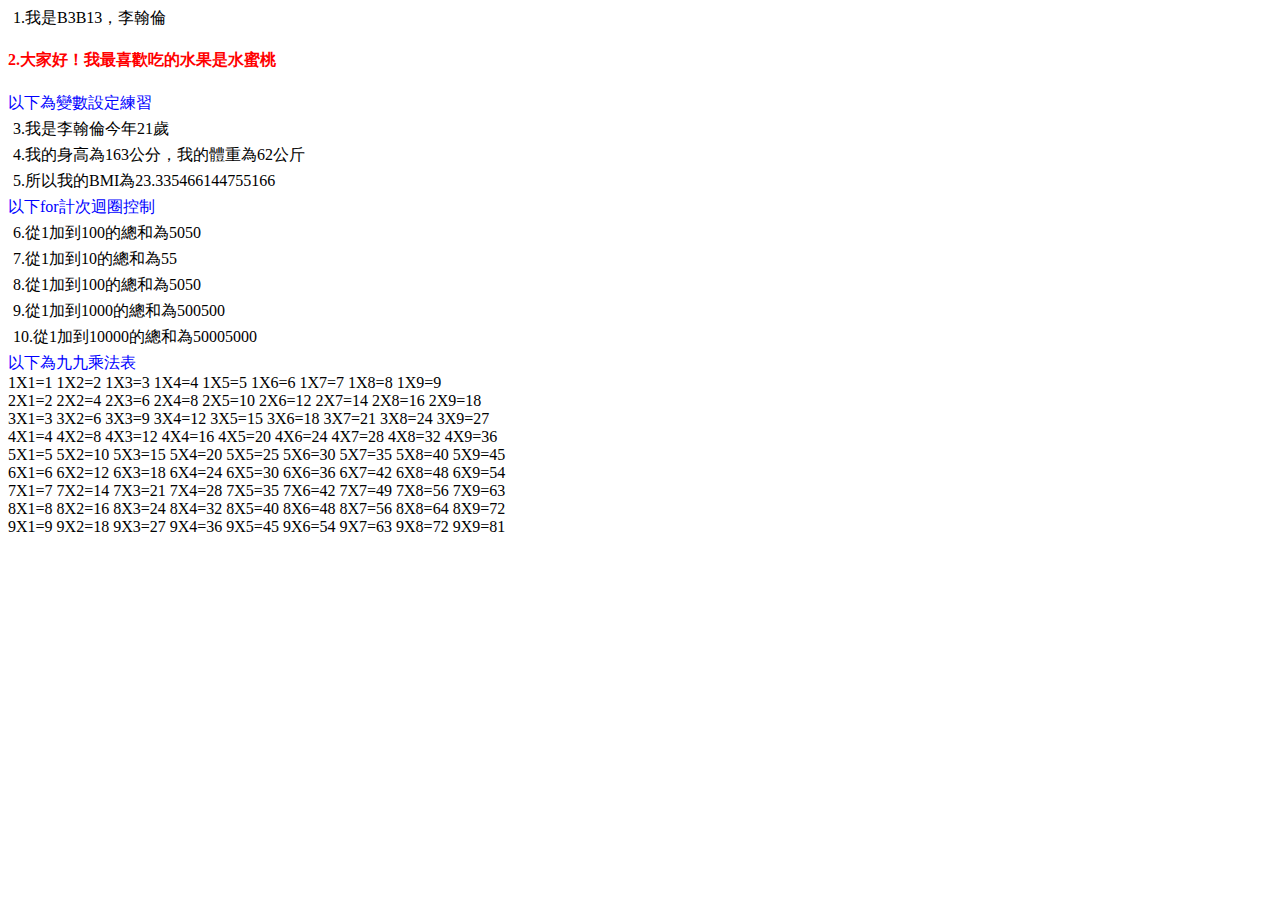
<file: B3B13/課堂作業05/課堂作業05.html>
<!DOCTYPE html>
<html lang="zh">

<head>
    <meta charset="UTF-8">
    <title>課堂作業05</title>
    <style>
        h4 {
            color: red;
        }
        p {
            margin: 5px;
        }
        div {
            color: blue;
        }
    </style>

</head>

<body>
<script>
    var myName = "李翰倫";
    var myAge = 21;
    var myHeight = 163; myWeight = 62;
    document.write("<p>1.我是B3B13，李翰倫</p>");
    document.write("<p><h4>2.大家好！我最喜歡吃的水果是水蜜桃</h4></p>");
    document.write("<div>以下為變數設定練習</div>");
    document.write("<p>3.我是" + myName + "今年" + myAge + "歲" + "</p>");
    document.write("<p>4.我的身高為" + myHeight + "公分，" + "我的體重為" + myWeight + "公斤" + "</p>");
    document.write("<p>5.所以我的BMI為" + myWeight / Math.pow((myHeight/100),2)  + "</p>");
    document.write("<div>以下for計次迴圈控制</div>");
    var sum = 0;
    for (i=1;i<=100;i++){
        sum += i;
    }
    document.write("<p>6.從1加到100的總和為" + sum);
    var count = 6;
    function showSum(endNo){
        var sum = 0;
        for (i=1;i<=endNo;i++){
            sum += i;
        }
        count += 1;
        document.write("<p>"+ count + ".從1加到" + endNo + "的總和為" + sum + "</p>");
    }
    showSum(10);
    showSum(100);
    showSum(1000);
    showSum(10000);
    document.write("<div>以下為九九乘法表</div>");

    function nTimesNtable(n){
        for (i=1;i<=n;i++){
            for (j=1;j<=n;j++){
                document.write(i + "X" + j + "=" + i*j + "  ");
            }
            document.write("<br>");
        }
    }
    nTimesNtable(9);

</script>

</body>

</html>
</file>
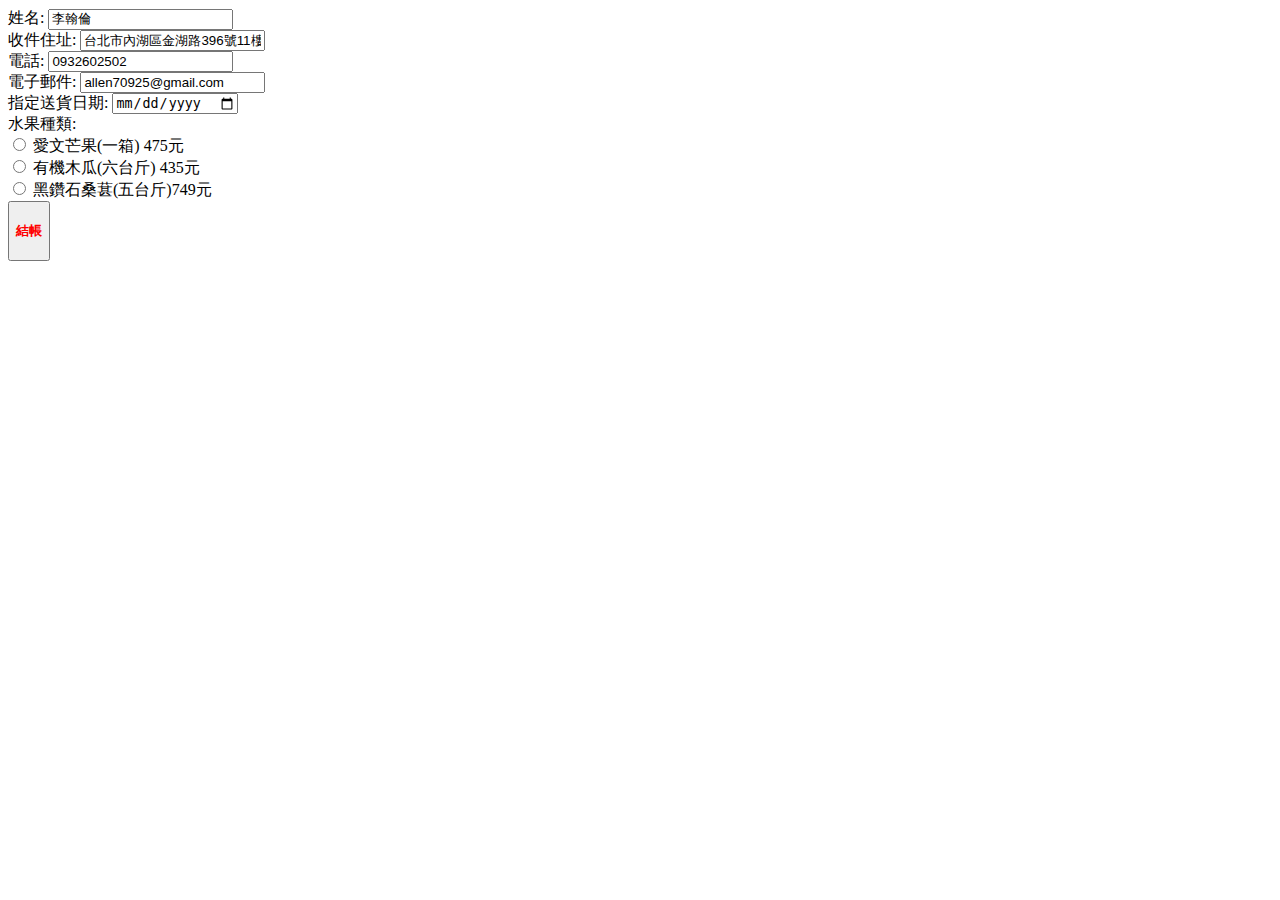
<file: B3B13/課堂作業06/課堂作業06.html>
<!DOCTYPE html>
<html lang="zh">
    <head>
        <meta charset="UTF-8">
        <title>課堂作業06</title>
        <style>
            h4 {
                color:red;
            }
            div {
                color:blue;
                margin:5px;
            }
        </style>
    </head>
    <body>
        <form id="form01">
            姓名: <input type="text" name="name01" value="李翰倫"><br>
            收件住址: <input type="text" name="address01" value="台北市內湖區金湖路396號11樓之一"><br>
            電話: <input type="tel" name="tel01" value="0932602502"><br>
            電子郵件: <input type="email" name="email01" value="allen70925@gmail.com"><br>
            指定送貨日期: <input type="date" name="date01"><br>
            水果種類: <br><input type="radio" name="fruit" id="fruit01" value="愛文芒果(一箱)"> 愛文芒果(一箱) 475元<br>
            <input type="radio" name="fruit" id="fruit02" value="有機木瓜(六台斤)"> 有機木瓜(六台斤) 435元<br>
            <input type="radio" name="fruit" id="fruit03" value="黑鑽石桑葚(五台斤)"> 黑鑽石桑葚(五台斤)749元<br>
        </form>
        <button onclick="shoppingInfo()"><h4>結帳</h4></button>
        <div id="demo"></div>
        <script>
            function shoppingInfo() {
                var x = document.getElementById("form01");
                var item ="";
                var price = 0;
                var text = "<h4>您的購物資訊如下:</h4>";
                var i;
                for (i = 0; i < 5; i++) {
                    switch (i) {
                        case 0:
                        item = "姓名:";
                        break;
                        case 1:iitem = "收件住址:";
                        break;
                        case 2:
                        item = "電話:";
                        break;
                        case 3:
                        item = "電子郵件:";
                        break;
                        case 4:
                        item = "指定送貨日期:";
                        break;
                }
                text += item + x.elements[i].value + "<br>";
                }
                for (i=5; i<=7; i++) {
                    if(x.elements[i].checked == true) {
                        switch(i) {
                            case 5: price=475; break;
                            case 6: price=435; break;
                            case 7: price=749; break;
                }
                text += "水果種類:" +x.elements[i].value + "<br>";
                text +="價格合計:" + price +"元<br>";
                    }
                }
                document.getElementById("demo").innerHTML =text;
            }            
        </script>
    </body>
</html>
</file>
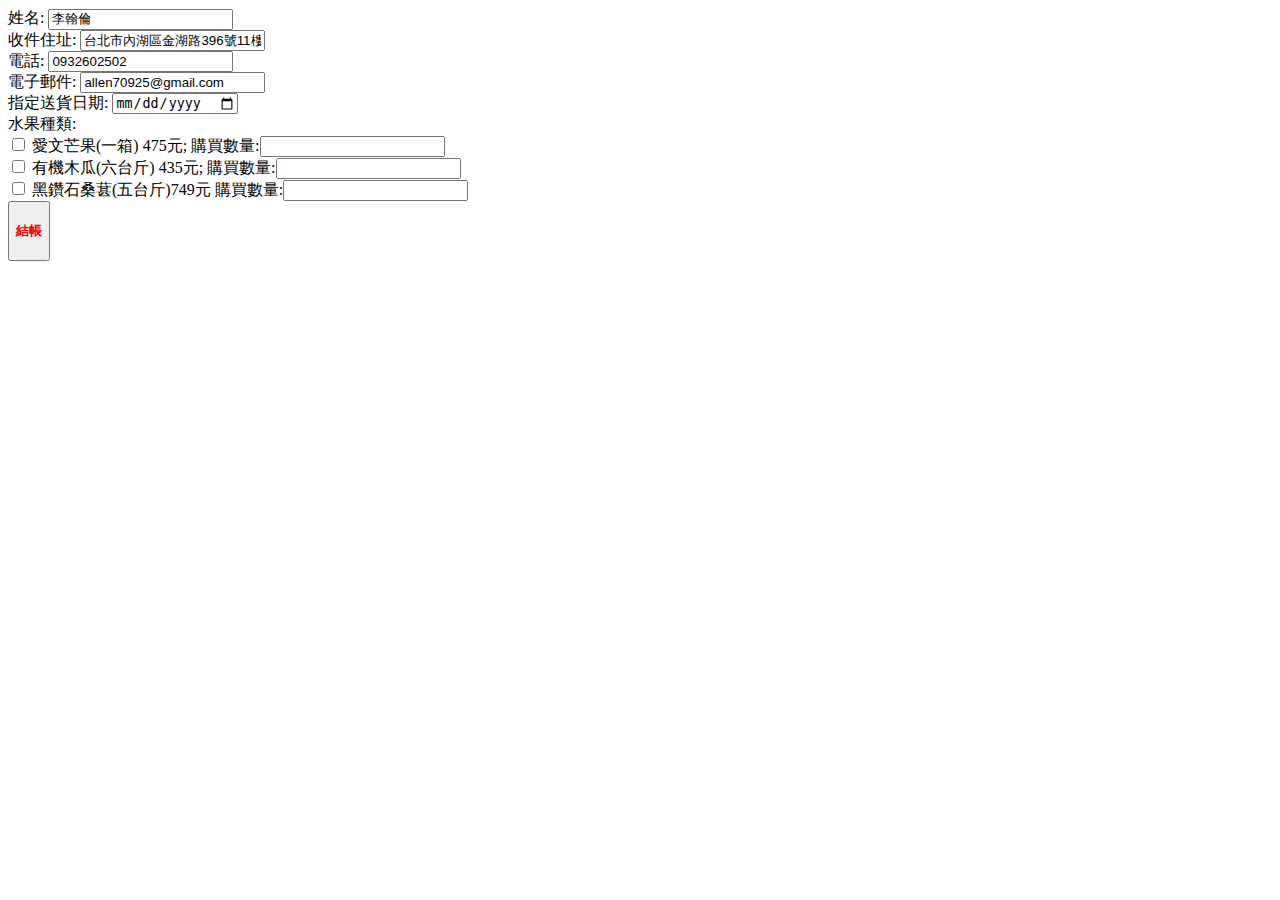
<file: B3B13/課堂作業07/課堂作業07.html>
<!DOCTYPE html>
<html lang="zh">
    <head>
        <meta charset="UTF-8">
        <title>課堂作業07</title>
        <style>
            h4 {
                color:red;
            }
            div {
                color:blue;
                margin:5px;
            }
        </style>
    </head>
    <body>
        <form id="form01">
            姓名: <input type="text" name="name01" value="李翰倫"><br>
            收件住址: <input type="text" name="address01" value="台北市內湖區金湖路396號11樓之一"><br>
            電話: <input type="tel" name="tel01" value="0932602502"><br>
            電子郵件: <input type="email" name="email01" value="allen70925@gmail.com"><br>
            指定送貨日期: <input type="date" name="date01"><br>
            水果種類: <br><input type="checkbox" name="fruit" id="fruit01" value="愛文芒果(一箱)"> 愛文芒果(一箱) 475元;
            購買數量:<input type="number" name="number01"><br>
            <input type="checkbox" name="fruit" id="fruit02" value="有機木瓜(六台斤)"> 有機木瓜(六台斤) 435元;
            購買數量:<input type="number" name="number02"><br>
            <input type="checkbox" name="fruit" id="fruit03" value="黑鑽石桑葚(五台斤)"> 黑鑽石桑葚(五台斤)749元
            購買數量:<input type="number" name="number03"><br>
        </form>
        <button onclick="shoppingInfo()"><h4>結帳</h4></button>
        <div id="demo"></div>
        <script>
            var text = "<h4>您的購物資訊如下:</h4>";
            var fruit = function (fruitType, fruitPrice, no){
                this.Type = fruitType;
                this.Price =fruitPrice;
                this.subTotal = function(no){
                    text +="水果種類: " + this.Type +"; 共" + no +"單位<br>";
                    text +="價格小計: " + this.Price * no + "元<br>";
                };
            };
            var fruit01 = new fruit("愛文芒果(一箱)",475, 0);
            var fruit02 = new fruit("有機木瓜(六台斤)",435, 0);
            var fruit03 = new fruit("黑鑽石桑葚(五台斤)",749, 0);    
            function shoppingInfo() {
                var x = document.getElementById("form01");
                var item ="";
                var sumToPay = 0;
                var i;
                for (i = 0; i < 5; i++) {
                    switch (i) {
                        case 0:item = "姓名:";break;
                        case 1:iitem = "收件住址:";break;
                        case 2:item = "電話:";break;
                        case 3:item = "電子郵件:";break;
                        case 4:item = "指定送貨日期:";break;
                    }    
                    text += item + x.elements[i].value + "<br>";
                }
                for (i=5; i<=9; i++) {
                    if(x.elements[i].checked == true) {
                        switch(i) {
                            case 5: fruit01.no = x.elements[i+1].value;
                                    sumToPay += fruit01.Price * fruit01.no;
                                    fruit01.subTotal(fruit01.no);
                                    break;
                            case 7: fruit02.no = x.elements[i+1].value;
                                    sumToPay += fruit02.Price * fruit02.no;
                                    fruit02.subTotal(fruit02.no);
                                    break;
                            case 9: fruit03.no = x.elements[i+1].value;
                                    sumToPay += fruit03.Price * fruit03.no;
                                    fruit03.subTotal(fruit03.no);
                                    break;
                        }            
                    }
                }    
                        text +="價格合計:" + sumToPay +"元<br>";
                        document.getElementById("demo").innerHTML =text;
                    }            
        </script>
    </body>
</html>
</file>
<file: B3B13/家庭作業02/家庭作業02.css>
div{
    margin: 15px;
    text-align: justify;
    line-height: 30px;
}
h3{
    color: blue;
}
span {
    color: red;
    font-weight: bolder;
}
ul li {list-style-type: disc;
       color: brown;
}
ul>ol>li {
    list-style-type: decimal;
}
</file>
<file: B3B13/家庭作業06/demos/css/page.css>
/********************
  Overall Demo pages
 ********************/
body, p                { font: 14px Georgia, Serif; background: #fff; color: #000; }
a, a img               { border: 0; text-decoration: none; }

#page-wrap, #demo2     { width: 90%; padding: 0 15px; margin: 0 auto 50px; position: relative; }

h1                     { font: bold 60px Helvetica, Sans-Serif; letter-spacing: -2px; margin: 20px 0; text-align: center; }
h2                     { font: bold 30px Helvetica, Sans-Serif; letter-spacing: -1px; margin: 0 0 10px 0; color: #002266; }
h2.title               { text-align: center; }
h3                     { font: bold 20px Georgia, Serif; margin: 0 0 10px 0; color: #003388; }
h5, .header            { font: bold 15px Georgia, Serif; text-align: center; }
pre, code              { font: 13px/1.8 Monaco, MonoSpace; margin: 0 0 15px 0; padding: 5px; background: #f5f5f5; block: inline; width: 100%; overflow-x: auto; }
blockquote             { margin-left: 30px; }

ul                     { margin: 0; padding-left: 35px; }
ul li                  { font: 15px Georgia, Serif; margin: 0 0 8px 0; }

#nav                   { display: block; width: 90%; margin: 10px auto; text-align: center; line-height: 3em; }
#nav a                 { text-align: center; background: black; color: white; border-radius: 5px; -moz-border-radius: 5px; -webkit-border-radius: 5px; padding: 10px; white-space: nowrap; }
#nav a.git             { background: #006; }
#nav a.play            { background: #060; }
#nav a.issue           { background: #600; }
#nav a:hover, #nav a.current { background: #666; }

.themeselector, .ani   { margin: 0 auto; text-align: center; }

#status                { color: #00a; font-weight: bold; }
.alert                 { color: #f00; font-weight: bold; }
.alert a, .attention   { color: #a00; }
.data                  { width: 100%; border: #555 1px solid; border-collapse: collapse; }
.data td, .data th     { border: #555 1px solid; padding: 0 5px; }
.data th               { background: #eee; }
.data .col             { width: 200px; }
.spacer                { height: 50px; }

/*****************
  Main demo page
 *****************/
#main #slider1         { width: 800px; height: 390px; list-style: none; }
#main #slider2         { width: 800px; height: 390px; list-style: none; }

/* Set slider1 panel 5 stuff - adding padding directly to the panel will
shift panels after it, so we need a wrapper */
#main #slider1 .panel5 ul { width: 200px; margin: 0 5px; }

/* Set slider2 panel sizes, Main & FX demo pages */
#slider2 .panel1 { width: 500px; height: 350px; }
#slider2 .panel2 { width: 450px; height: 420px; }
#slider2 .panel3 { width: 680px; height: 317px; }
#slider2 .panel4 { width: 100%; } /* With no specific size, it defaults to wrapper size; except in IE7, it needs a width defined, so set to 100% */
#slider2 .panel5 { width: 680px; height: 317px; }
#slider2 .panel6 { width: 450px; height: 300px; }

/* For Specific Slides, these also apply to FX demo pages */
.textSlide             { padding: 10px 30px; }
.textSlide h3          { font: 20px Georgia, Serif; }
.textSlide h4          { text-transform: uppercase; font: 15px Georgia, Serif; margin: 10px 0; }
.textSlide ul          { list-style: disc; margin: 0; padding-left: 20px; }
.textSlide ul li       { display: list-item; }
.rightside             { float: right; margin: 0 0 2px 10px; }

.quoteSlide            { padding: 20px; }
.quoteSlide blockquote { font: italic 24px/1.5 Georgia, Serif; text-align: center; color: #444; margin: 0 0 10px 0; }
.quoteSlide p          { text-align: center; }

/***************************
  FX Demo Page
 ***************************/
/* Demo page accordions */
.accordion             { width: 70%; margin: 0 auto; }
.accordion .ui-widget-content a { color: #004499; }

/** Demo 1 **/
/* colorbox images to full size */
#demo2 #slider1        { width: 400px; height: 300px; list-style: none; }
.cboxPhoto             { width: 100%; height: 100%; margin: 0 !important; }
#cboxTitle             { color: #000 !important; }

/* Change metallic slider defaults to show thumbnails -
using #demo2 (page wrapper) to increase this CSS priority */
#demo2 div.anythingControls { bottom: 25px; }
#demo2 div.anythingSlider-metallic .thumbNav a { background-image: url(); height: 30px; width: 30px; border: #000 1px solid; border-radius: 2px; -moz-border-radius: 2px; -webkit-border-radius: 2px; }
#demo2 div.anythingSlider-metallic .thumbNav a span { visibility: visible; }

/* border around image to show current page */
#demo2 div.anythingSlider-metallic .thumbNav a:hover,
#demo2 div.anythingSlider-metallic .thumbNav a.cur { border-color: #fff; }
/* reposition the start/stop button */
#demo2 div.anythingSlider-metallic .start-stop { margin-top: 15px; }

/** Demo 2 **/
#demo2 #slider2        { width: 600px; height: 350px; list-style: none; }

/** Demo 3 **/
#demo2 #slider3        { width: 500px; height: 400px; list-style: none; }

/* expand image */
#slider3 img           { width: 100%; height: 100%; position: relative; }
#slider3 .panel        { position: relative; }

/* position caption close button */
.caption-top .close,
.caption-right .close,
.caption-bottom .close,
.caption-left .close   { font-size: 80%; cursor: pointer; float: right; display: inline-block; }

/* captions */
/* set to position: relative here in case javascript is disabled, script sets captions to position: absolute */
#slider3 .caption-top,
#slider3 .caption-right,
#slider3 .caption-bottom,
#slider3 .caption-left   { background: #000; color: #fff; padding: 10px; margin: 0; position: absolute; z-index: 10; opacity: .8; filter: alpha(opacity=80); }

/* Top caption - padding is included in the width (480px here, 500px in the script), same for height */
#slider3 .caption-top    { left: 0; top: 0; width: 480px; height: 30px; }

/* Right caption - padding is included in the width (130px here, 150px in the script), same for height */
#slider3 .caption-right  { right: 0; bottom: 0; width: 130px; height: 180px;  }

/* Bottom caption  - padding is included in the width (480px here, 500px in the script), same for height */
#slider3 .caption-bottom { left: 0; bottom: 0; width: 480px; height: 30px; }

/* Left caption - padding is included in the width (130px here, 150px in the script), same for height */
#slider3 .caption-left   { left: 0; bottom: 0; width: 130px; height: 180px;  }

/******************
  Expand demo page
 ******************/
#wrapper1              { width: 100%; height: 300px; margin: 0 auto; }
#wrapper2              { width: 50%; height: 300px; margin: 0 auto; }

/* div-wrappers for aspect ratio demos: */
#wrapper3              { width: 75%; height: 500px; margin: 0 auto; border: solid red;    }
#wrapper4              { width: 75%; height: 500px; margin: 0 auto; border: solid green;  }
#wrapper5              { width: 75%; height: 500px; margin: 0 auto; border: solid green;  }
#wrapper6              { width: 75%; height: 500px; margin: 0 auto; border: solid green;  }
#wrapper7              { width: 75%; height: 200px; margin: 0 auto; border: solid green;  }
#wrapper8              { width: 75%; height: 200px; margin: 0 auto; border: solid green;  }


#expand #slider1,
#expand #slider2       { width: 100%; height: 300px; list-style: none; }
#expand p              { width: 75%; margin: 0 auto; }

/* The next one is really vital since it is used to calculate the aspect ratio from. */
#expand #slider4       { width: 680px; height: 317px; }

body#expand h2,
body#expand h3         { text-align: center; }

/***************************
  Video Compatibility table
 ***************************/
.video-info            { width: 700px; margin: 0 auto; margin-top: 50px; font-size: 18px; }
.video-info h2         { text-align: center; }
.video-info ul,
.video-info li         { margin: 0; }
.video-info sup        { font-size: 12px; }
.video-info th.header  { width: 25px; }
.good, .bad, .prob     { color: #ddd; text-align: center; }
.good                  { background: #080; }
.bad                   { background: #800; }
.prob                  { background: #880; }
.group                 { border: #000 1px solid; }

/**************************
  Updating Video
 **************************/
#updatingVideoDemo div#slider1, ul#slider1 div {
  width: 300px;
  height: 200px;
  list-style: none;
}

#updatingVideoDemo div#slider2, div#slider2 div {
  width: 300px;
  height: 200px;
  list-style: none;
}

#updatingVideoDemo .updatingVideoDemoInputs {
  clear: both;
  left: 50%;
  margin-left: -200px;
  position: relative;
  width: 400px;
}

/******************
  css3 demo page
 ******************/
.animations { margin: 20px 20px 20px 5px; }
.ani        { margin-top: 10px; }

/******************
  tooltips (Jatt)
 ******************/
.tooltip { cursor: pointer; }
#tooltip {
  min-width: 100px;
  color: #dddddd;
  background: #444;
  border: 1px solid #777;
  padding: 8px;
  display: none;
  opacity: 0.9;
  filter: alpha(opacity=90);
  text-align: left;
  border-radius: .5em;
  -moz-border-radius: .5em;
  -webkit-border-radius: .5em;
  z-index: 1000;
}
#tooltip .body {
  display: block;
  text-align: center;
}
</file>
<file: B3B13/課堂作業02/課堂作業02.css>
div{
    margin: 15px;
    text-align: justify;
    line-height: 30px;
}
h3{
    color: blue;
}
span {
    color: red;
    font-weight: bolder;
}
ul li {list-style-type: disc;
       color: brown;
}
ul>ol>li {
    list-style-type: decimal;
}
</file>
<file: B3B13/家庭作業06/css/anythingslider.css>
/*
	AnythingSlider v1.8+ Default theme
	By Chris Coyier: http://css-tricks.com
	with major improvements by Doug Neiner: http://pixelgraphics.us/
	based on work by Remy Sharp: http://jqueryfordesigners.com/
*/

/*****************************
  SET DEFAULT DIMENSIONS HERE
 *****************************/
/* change the ID & dimensions to match your slider */
#slider {
	width: 700px;
	height: 390px;
	list-style: none;
	/* Prevent FOUC (see FAQ page) and keep things readable if javascript is disabled */
	overflow-y: auto;
	overflow-x: hidden;
}

/******************
  SET STYLING HERE
 ******************
 =================================
 Default state (no keyboard focus)
 ==================================*/
/* Overall Wrapper */
.anythingSlider-default {
	margin: 0 auto;
	/* 45px right & left padding for the arrows, 28px @ bottom for navigation */
	padding: 0 45px 28px 45px;
}
/* slider window - top & bottom borders, default state */
.anythingSlider-default .anythingWindow {
	border-top: 3px solid #777;
	border-bottom: 3px solid #777;
}
/* Navigation buttons + start/stop button, default state */
.anythingSlider-default .anythingControls a {
	/* top shadow */
	background: #777 url(../images/default.png) center -288px repeat-x;
	color: #000;
	border-radius: 0 0 5px 5px;
	-moz-border-radius: 0 0 5px 5px;
	-webkit-border-radius: 0 0 5px 5px;
}
/* Make sure navigation text is visible */
.anythingSlider-default .anythingControls a span {
	visibility: visible;
}
/* Navigation current button, default state */
.anythingSlider-default .anythingControls a.cur {
	background: #888;
	color: #000;
}

/* start-stop button, stopped, default state */
.anythingSlider-default .anythingControls a.start-stop {
	background-color: #040;
	color: #ddd;
}
/* start-stop button, playing, default state */
.anythingSlider-default .anythingControls a.start-stop.playing {
	background-color: #800;
}

/* start-stop button, default hovered text color (when visible) */
/* hide nav/start-stop background image shadow on hover - makes the button appear to come forward */
.anythingSlider-default .anythingControls a.start-stop:hover,
.anythingSlider-default .anythingControls a.start-stop.hover,
.anythingSlider-default .anythingControls a.start-stop .anythingControls ul a:hover {
	background-image: none;
	color: #ddd;
}

/*
 =================================
 Active State (has keyboard focus)
 =================================
*/
/* slider window - top & bottom borders, active state */
.anythingSlider-default.activeSlider .anythingWindow {
	border-color: #7C9127;
}
/* Navigation buttons, active state */
.anythingSlider-default.activeSlider .anythingControls a {
	/* background image = top shadow */
	background-color: #7C9127;
}
/* Navigation current & hovered button, active state */
.anythingSlider-default.activeSlider .anythingControls a.cur,
.anythingSlider-default.activeSlider .anythingControls a:hover {
	/* background image removed */
	background: #7C9127;
}

/* start-stop button, stopped, active state */
.anythingSlider-default.activeSlider .anythingControls a.start-stop {
	background-color: #080;
	color: #fff;
}
/* start-stop button, playing, active state */
.anythingSlider-default.activeSlider .anythingControls a.start-stop.playing {
	background-color: #d00;
	color: #fff;
}
/* start-stop button, active slider hovered text color (when visible) */
.anythingSlider-default.activeSlider .start-stop:hover,
.anythingSlider-default.activeSlider .start-stop.hover {
	color: #fff;
}

/************************
  NAVIGATION POSITIONING
 ************************/
/* Navigation Arrows */
.anythingSlider-default .arrow {
	top: 50%;
	position: absolute;
	display: block;
}

.anythingSlider-default .arrow a {
	display: block;
	width: 45px;
	height: 140px;
	margin: -70px 0 0 0; /* half height of image */
	text-align: center;
	outline: 0;
	background: url(../images/default.png) no-repeat;
}

/* back arrow */
.anythingSlider-default .back { left: 0; }
.anythingSlider-default .back a { background-position: left top; }
.anythingSlider-default .back a:hover,
.anythingSlider-default .back a.hover { background-position: left -140px; }
/* forward arrow */
.anythingSlider-default .forward { right: 0; }
.anythingSlider-default .forward a { background-position: right top; }
.anythingSlider-default .forward a:hover,
.anythingSlider-default .forward a.hover { background-position: right -140px; }

/* Navigation Links */
.anythingSlider-default .anythingControls { outline: 0; display: none; }
.anythingSlider-default .anythingControls ul { margin: 0; padding: 0; float: left; }
.anythingSlider-default .anythingControls ul li { display: inline; }
.anythingSlider-default .anythingControls ul a {
	font: 11px/18px Georgia, Serif;
	display: inline-block;
	text-decoration: none;
	padding: 2px 8px;
	height: 18px;
	margin: 0 5px 0 0;
	text-align: center;
	outline: 0;
}

/* navigationSize window */
.anythingSlider-default .anythingControls .anythingNavWindow {
	overflow: hidden;
	float: left;
}

/* Autoplay Start/Stop button */
.anythingSlider-default .anythingControls .start-stop {
	padding: 2px 5px;
	width: 40px;
	text-align: center;
	text-decoration: none;
	float: right;
	z-index: 100;
	outline: 0;
}

/***********************
  IE8 AND OLDER STYLING
 ***********************/

/* Navigation Arrows */
.as-oldie .anythingSlider-default .arrow {
	top: 30%;
}
.as-oldie .anythingSlider-default .arrow a {
	margin: 0;
}

/* margin between nav buttons just looks better */
.as-oldie .anythingSlider-default .anythingControls li {
	margin-left: 3px;
}

/* When using the navigationSize option, the side margins need to be zero
	None of the navigation panels look good in IE7 now =( */
.as-oldie .anythingSlider-default .anythingControls a {
	margin: 0;
}
.as-oldie .anythingSlider-default .anythingNavWindow {
	margin: 0 2px;
}
.as-oldie .anythingSlider-default .anythingNavWindow li {
	padding: 3px 0 0 0;
}

/***********************
  COMMON SLIDER STYLING
 ***********************/
/* Overall Wrapper */
.anythingSlider {
	display: block;
	overflow: visible !important;
	position: relative;
}
/* anythingSlider viewport window */
.anythingSlider .anythingWindow {
	overflow: hidden;
	position: relative;
	width: 100%;
	height: 100%;
}
/* anythingSlider base (original element) */
.anythingSlider .anythingBase {
	background: transparent;
	list-style: none;
	position: absolute;
	overflow: visible !important;
	top: 0;
	left: 0;
	margin: 0;
	padding: 0;
}

/* Navigation arrow text; indent moved to span inside "a", for IE7;
  apparently, a negative text-indent on an "a" link moves the link as well as the text */
.anythingSlider .arrow span {
	display: block;
	visibility: hidden;
}
/* disabled arrows, hide or reduce opacity: opacity: .5; filter: alpha(opacity=50); */
.anythingSlider .arrow.disabled {
	display: none;
}
/* all panels inside the slider; horizontal mode */
.anythingSlider .panel {
	background: transparent;
	display: block;
	overflow: hidden;
	float: left;
	padding: 0;
	margin: 0;
}
/* vertical mode */
.anythingSlider .vertical .panel {
	float: none;
}
/* fade mode */
.anythingSlider .fade .panel {
	float: none;
	position: absolute;
	top: 0;
	left: 0;
	z-index: 0;
}
/* fade mode active page - visible & on top */
.anythingSlider .fade .activePage {
	z-index: 1;
}

/***********************
  RTL STYLING
 ***********************/
/* slider autoplay right-to-left, reverse order of nav links to look better */
.anythingSlider.rtl .anythingWindow {
	direction: ltr;
	unicode-bidi: bidi-override;
}
.anythingSlider.rtl .anythingControls ul { float: left; } /* move nav link group to left */
.anythingSlider.rtl .anythingControls ul a { float: right; } /* reverse order of nav links */
.anythingSlider.rtl .start-stop { /* float: right; */ } /* move start/stop button - in case you want to switch sides */

/* probably not necessary, but added just in case */
.anythingSlider,
.anythingSlider .anythingWindow,
.anythingSlider .anythingControls ul a,
.anythingSlider .arrow a,
.anythingSlider .start-stop {
	transition-duration: 0s;
	-o-transition-duration: 0s;
	-moz-transition-duration: 0s;
	-webkit-transition-duration: 0s;
}
</file>
